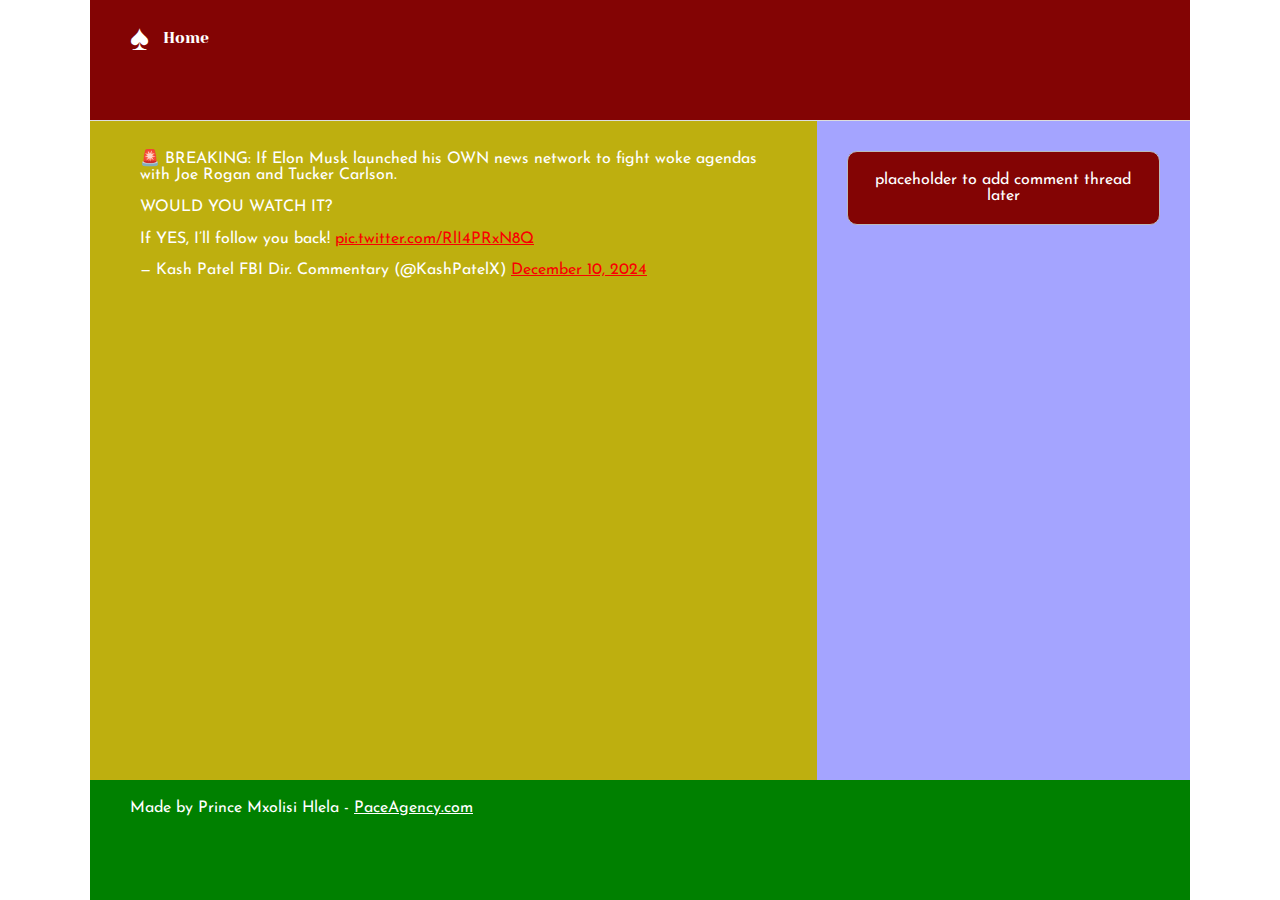
<file: css_basic/tweets.html>
<!DOCTYPE html>
<html lang="en">

<head>
    <meta charset="UTF-8">
    <meta name="viewport" content="width=device-width, initial-scale=1.0">
    <link href="base.css" rel="stylesheet">
    <link href="styles.css" rel="stylesheet">
    <title>tweets page</title>
</head>

<body>

    <header>
        <ul>
            <li class="logo">&#9824;</li>
            <li><a href="index.html">Home</a></li>
        </ul>
    </header>

    <main>
        <article>
            <blockquote class="twitter-tweet">
                <p lang="en" dir="ltr">🚨 BREAKING: If Elon Musk launched his OWN news network to fight woke agendas
                    with Joe
                    Rogan
                    and Tucker Carlson.<br><br>WOULD YOU WATCH IT?<br><br>If YES, I’ll follow you back! <a
                        href="https://t.co/RlI4PRxN8Q">pic.twitter.com/RlI4PRxN8Q</a></p>&mdash; Kash Patel FBI Dir.
                Commentary
                (@KashPatelX) <a
                    href="https://twitter.com/KashPatelX/status/1866628965341044932?ref_src=twsrc%5Etfw">December
                    10,
                    2024</a>
            </blockquote>
            <script async src="https://platform.twitter.com/widgets.js" charset="utf-8"></script>
        </article>

        <aside>
            <p>placeholder to add comment thread later</p>
        </aside>
    </main>

    <footer>
        Made by Prince Mxolisi Hlela - <a href="https://x.com/home" target="_blank">PaceAgency.com</a>
    </footer>

</body>

</html>
</file>
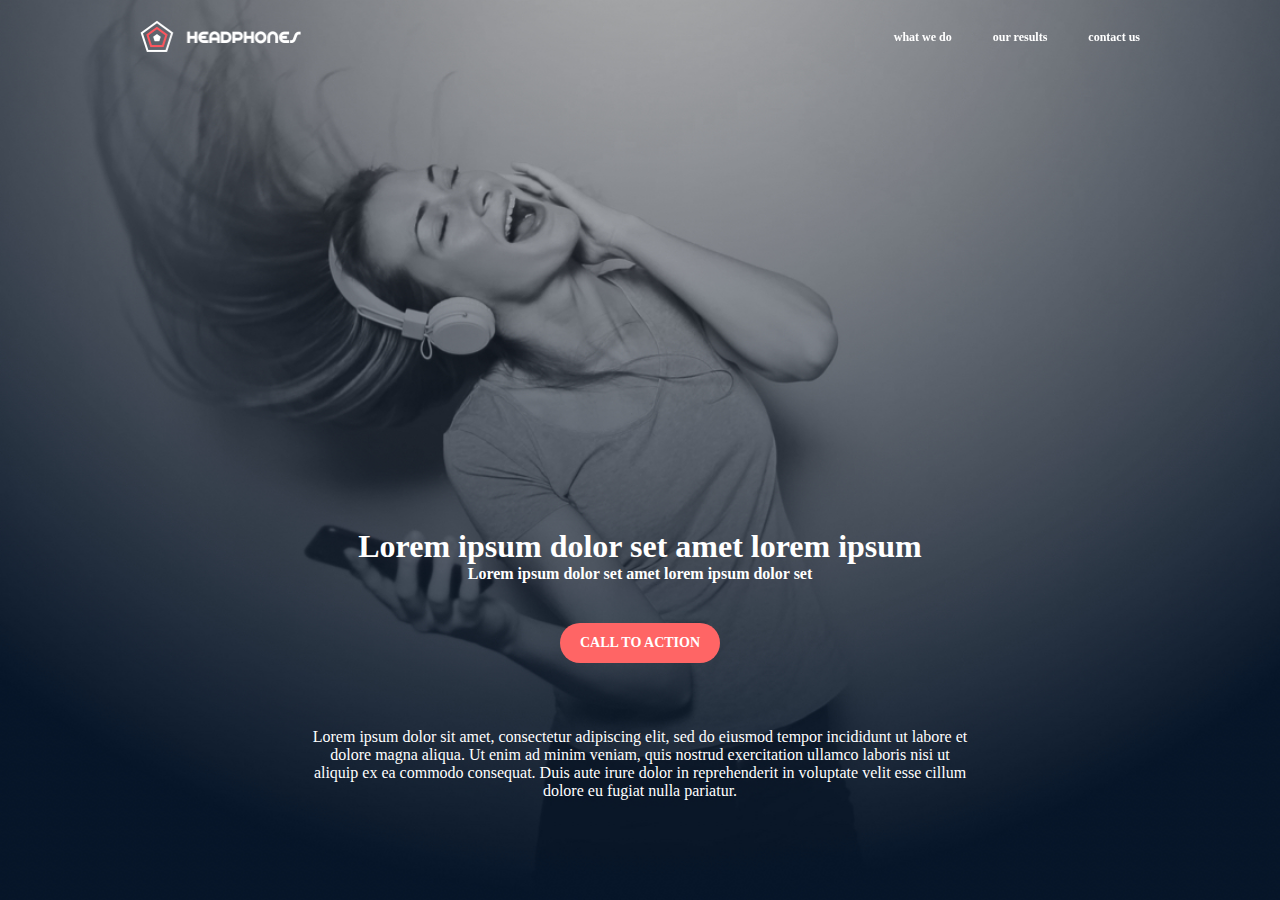
<file: headphones/0-index.html>
<!DOCTYPE html>
<html lang="en">

<head>
    <meta charset="UTF-8">
    <meta name="viewport" content="width=device-width, initial-scale=1.0">
    <link rel="shortcut icon" href="images/favicon.ico" type="image/x-icon">
    <link rel="stylesheet" href="0-styles.css">
    <title>Headphones</title>
</head>

<body>

    <header>
        <div class="wrapper">
            <img src="images/hamburger_menu.svg" alt="hamburger-menu" class="hamburger-menu">
            <img src="images/logo_headphones.png" alt="logo" class="logo">

            <nav>
                <ul>
                    <li><a href="#">what we do</a></li>
                    <li><a href="#">our results</a></li>
                    <li><a href="#">contact us</a></li>
                </ul>
            </nav>
        </div>
    </header>

    <main>
        <section class="hero">
            <div class="hero-content">
                <h1>Lorem ipsum dolor set amet lorem ipsum</h1>
                <p class="subheading">Lorem ipsum dolor set amet lorem ipsum dolor set</p>

                <button>call to action</button>

                <p class="hero-info">Lorem ipsum dolor sit amet, consectetur adipiscing elit, sed do eiusmod tempor
                    incididunt ut labore
                    et dolore magna
                    aliqua. Ut enim ad minim veniam, quis nostrud exercitation ullamco laboris nisi ut aliquip ex ea
                    commodo consequat. Duis
                    aute irure dolor in reprehenderit in voluptate velit esse cillum dolore eu fugiat nulla pariatur.
                </p>
            </div>
        </section>
    </main>
    <footer></footer>

</body>

</html>
</file>
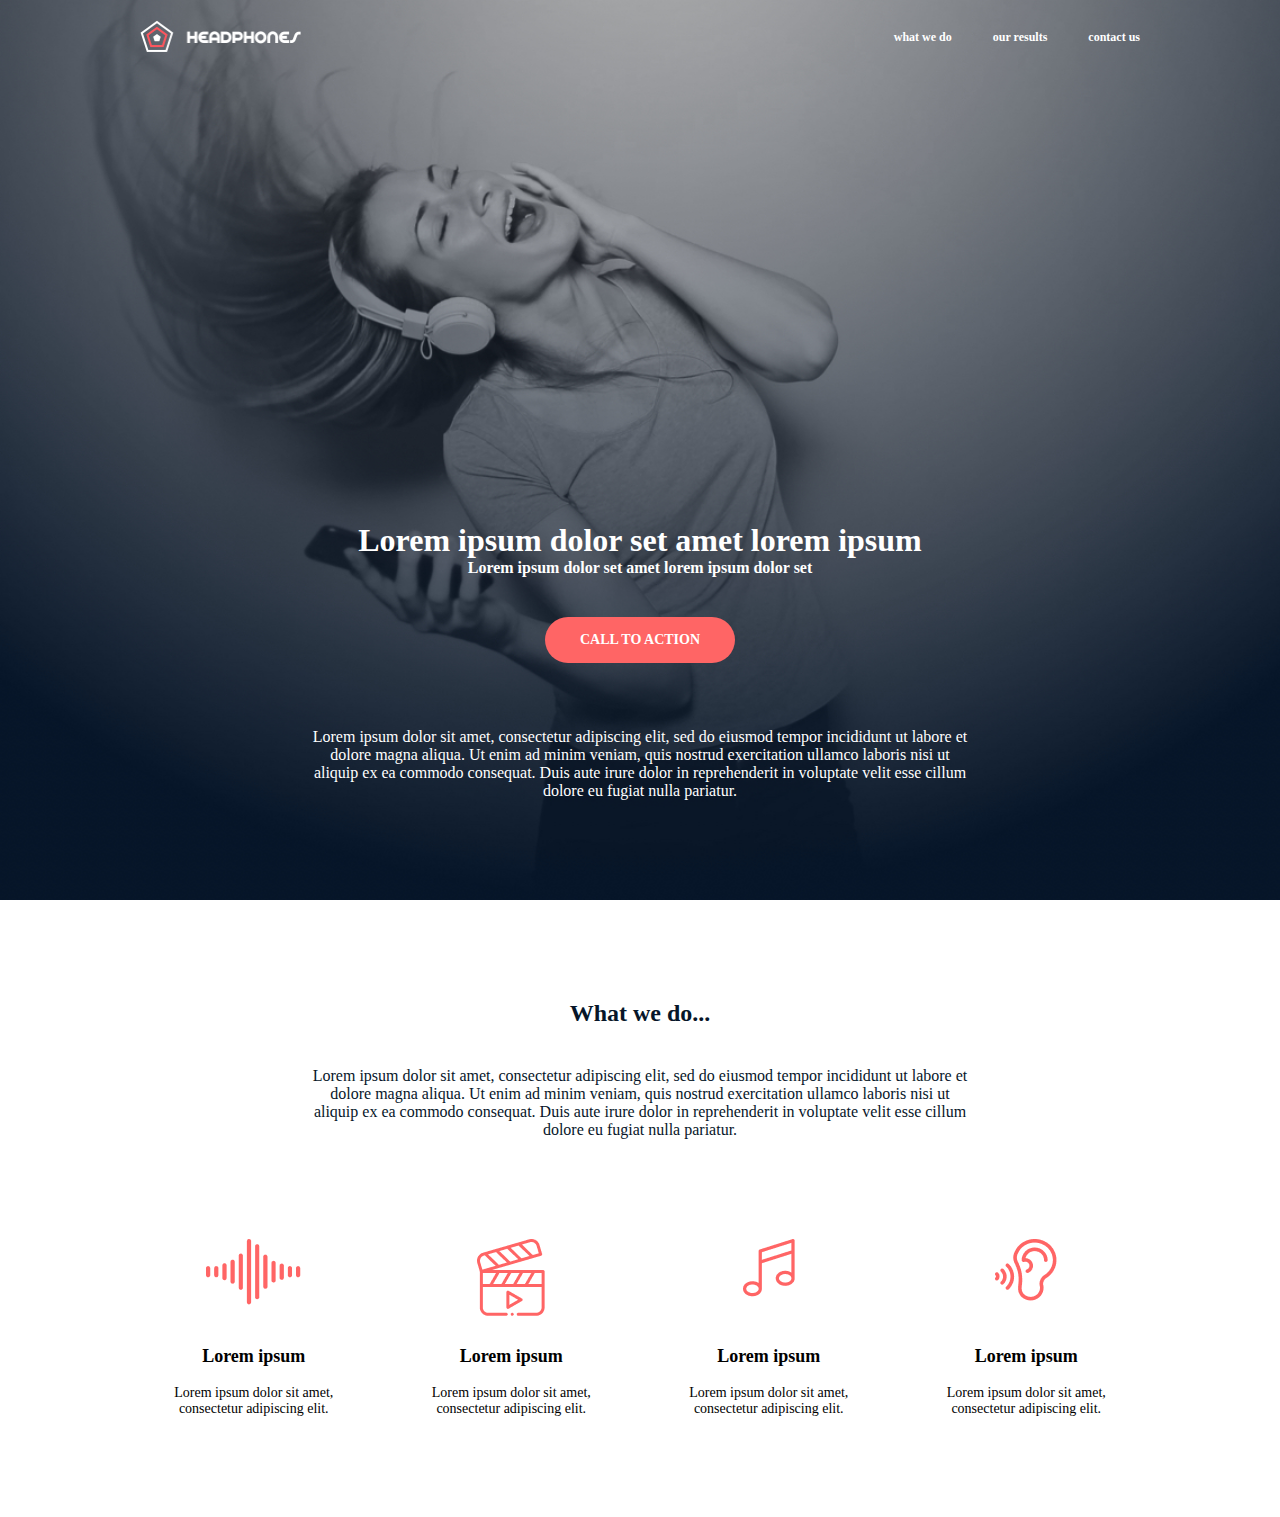
<file: headphones/1-index.html>
<!DOCTYPE html>
<html lang="en">

<head>
    <meta charset="UTF-8">
    <meta name="viewport" content="width=device-width, initial-scale=1.0">
    <link rel="shortcut icon" href="images/favicon.ico" type="image/x-icon">
    <link rel="stylesheet" href="1-styles.css">
    <title>Headphones</title>
</head>

<body>

    <header>
        <div class="wrapper">
            <img src="images/hamburger_menu.svg" alt="hamburger-menu" class="hamburger-menu">
            <img src="images/logo_headphones.png" alt="logo" class="logo">

            <nav>
                <ul>
                    <li><a href="#">what we do</a></li>
                    <li><a href="#">our results</a></li>
                    <li><a href="#">contact us</a></li>
                </ul>
            </nav>
        </div>
    </header>

    <main>
        <section class="hero">
            <div class="text-content-container">
                <h1>Lorem ipsum dolor set amet lorem ipsum</h1>
                <p class="subheading">Lorem ipsum dolor set amet lorem ipsum dolor set</p>

                <button>call to action</button>

                <p class="hero-info">Lorem ipsum dolor sit amet, consectetur adipiscing elit, sed do eiusmod tempor
                    incididunt ut labore
                    et dolore magna
                    aliqua. Ut enim ad minim veniam, quis nostrud exercitation ullamco laboris nisi ut aliquip ex ea
                    commodo consequat. Duis
                    aute irure dolor in reprehenderit in voluptate velit esse cillum dolore eu fugiat nulla pariatur.
                </p>
            </div>
        </section>

        <section class="what-we-do">
            <div class="text-content-container">
                <h2>What we do...</h2>
                <p>Lorem ipsum dolor sit amet, consectetur adipiscing elit, sed do eiusmod tempor incididunt ut
                    labore et dolore magna
                    aliqua. Ut enim ad minim veniam, quis nostrud exercitation ullamco laboris nisi ut aliquip ex ea
                    commodo consequat. Duis
                    aute irure dolor in reprehenderit in voluptate velit esse cillum dolore eu fugiat nulla
                    pariatur.</p>
            </div>
            <div class="wrapper">
                <div class="cards-container">
                    <div class="card">
                        <img src="images/sound-frecuency.png" alt="" class="icon">
                        <div class="card-text">
                            <h3>Lorem ipsum</h3>
                            <p>Lorem ipsum dolor sit amet, consectetur adipiscing elit.</p>
                        </div>
                    </div>
                    <div class="card">
                        <img src="images/video.png" alt="" class="icon">
                        <div class="card-text">
                            <h3>Lorem ipsum</h3>
                            <p>Lorem ipsum dolor sit amet, consectetur adipiscing elit.</p>
                        </div>
                    </div>
                    <div class="card">
                        <img src="images/music.png" alt="" class="icon">
                        <div class="card-text">
                            <h3>Lorem ipsum</h3>
                            <p>Lorem ipsum dolor sit amet, consectetur adipiscing elit.</p>
                        </div>
                    </div>
                    <div class="card">
                        <img src="images/hearing.png" alt="" class="icon">
                        <div class="card-text">
                            <h3>Lorem ipsum</h3>
                            <p>Lorem ipsum dolor sit amet, consectetur adipiscing elit.</p>
                        </div>
                    </div>
                </div>
            </div>
        </section>
    </main>
    <footer></footer>

</body>

</html>
</file>
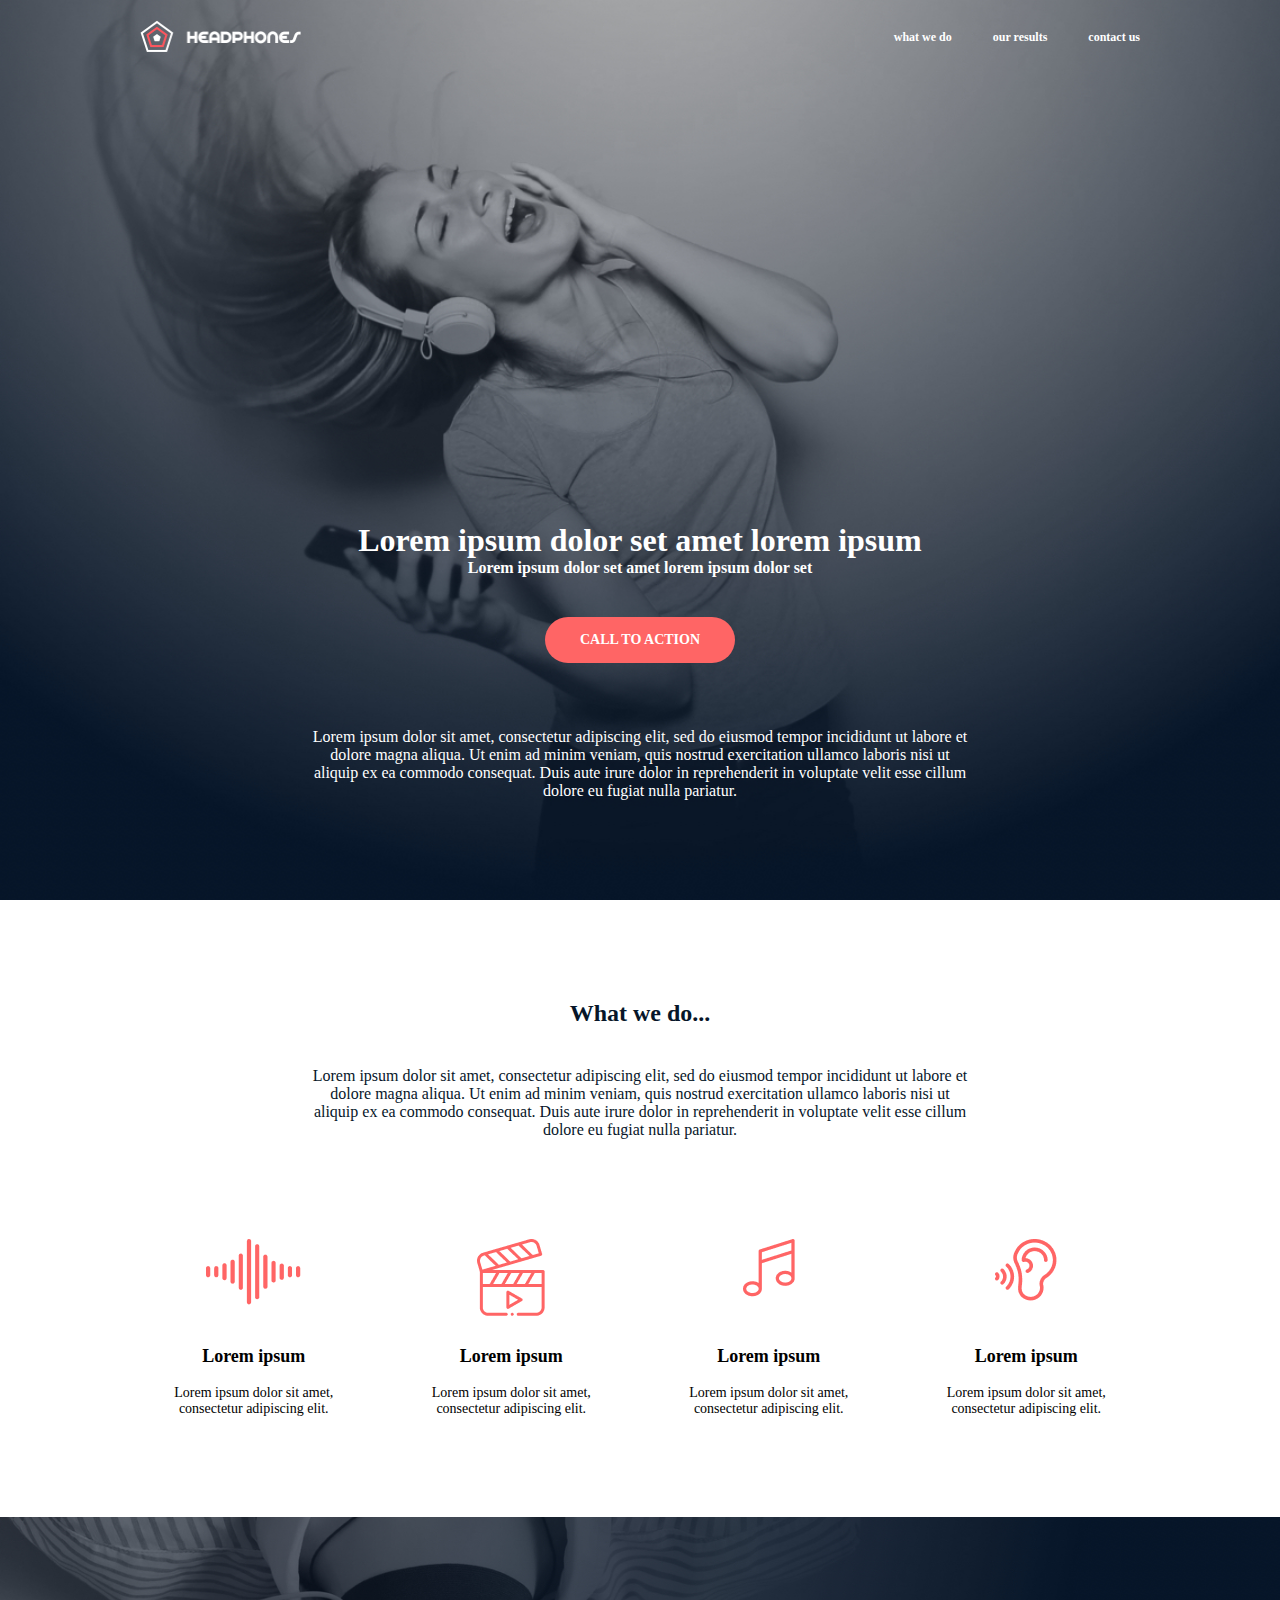
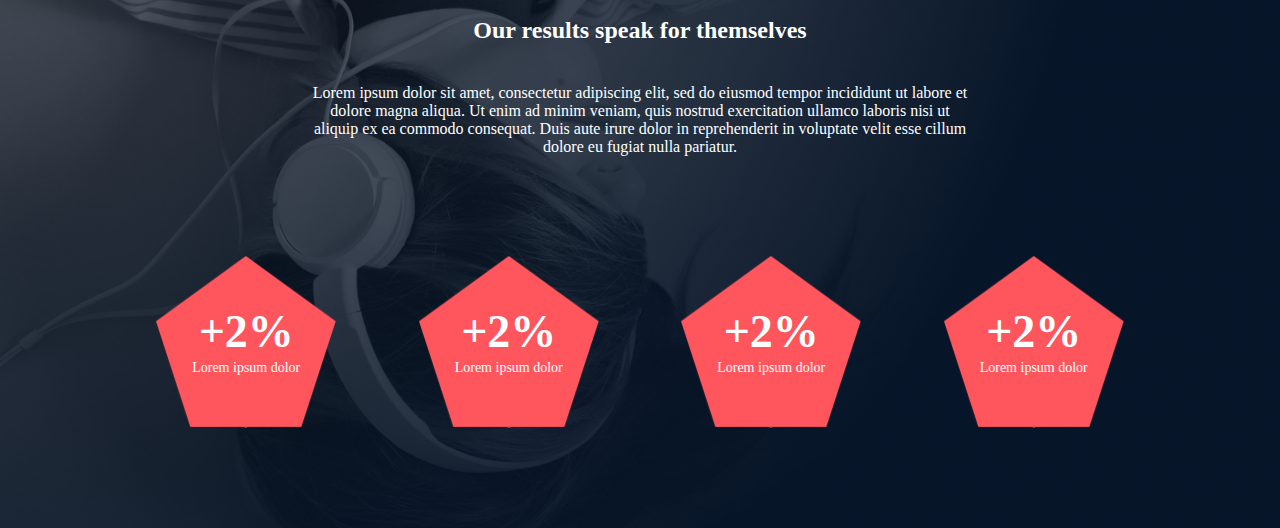
<file: headphones/2-index.html>
<!DOCTYPE html>
<html lang="en">

<head>
    <meta charset="UTF-8">
    <meta name="viewport" content="width=device-width, initial-scale=1.0">
    <link rel="shortcut icon" href="images/favicon.ico" type="image/x-icon">
    <link rel="stylesheet" href="2-styles.css">
    <title>Headphones</title>
</head>

<body>

    <header>
        <div class="wrapper">
            <img src="images/hamburger_menu.svg" alt="hamburger-menu" class="hamburger-menu">
            <img src="images/logo_headphones.png" alt="logo" class="logo">

            <nav>
                <ul>
                    <li><a href="#">what we do</a></li>
                    <li><a href="#">our results</a></li>
                    <li><a href="#">contact us</a></li>
                </ul>
            </nav>
        </div>
    </header>

    <main>
        <section class="hero">
            <div class="text-content-container">
                <h1>Lorem ipsum dolor set amet lorem ipsum</h1>
                <p class="subheading">Lorem ipsum dolor set amet lorem ipsum dolor set</p>

                <button>call to action</button>

                <p class="hero-info">Lorem ipsum dolor sit amet, consectetur adipiscing elit, sed do eiusmod tempor
                    incididunt ut labore
                    et dolore magna
                    aliqua. Ut enim ad minim veniam, quis nostrud exercitation ullamco laboris nisi ut aliquip ex ea
                    commodo consequat. Duis
                    aute irure dolor in reprehenderit in voluptate velit esse cillum dolore eu fugiat nulla pariatur.
                </p>
            </div>
        </section>

        <section class="what-we-do">
            <div class="text-content-container">
                <h2>What we do...</h2>
                <p>Lorem ipsum dolor sit amet, consectetur adipiscing elit, sed do eiusmod tempor incididunt ut
                    labore et dolore magna
                    aliqua. Ut enim ad minim veniam, quis nostrud exercitation ullamco laboris nisi ut aliquip ex ea
                    commodo consequat. Duis
                    aute irure dolor in reprehenderit in voluptate velit esse cillum dolore eu fugiat nulla
                    pariatur.</p>
            </div>
            <div class="wrapper">
                <div class="cards-container">
                    <div class="card">
                        <img src="images/sound-frecuency.png" alt="" class="icon">
                        <div class="card-text">
                            <h3>Lorem ipsum</h3>
                            <p>Lorem ipsum dolor sit amet, consectetur adipiscing elit.</p>
                        </div>
                    </div>
                    <div class="card">
                        <img src="images/video.png" alt="" class="icon">
                        <div class="card-text">
                            <h3>Lorem ipsum</h3>
                            <p>Lorem ipsum dolor sit amet, consectetur adipiscing elit.</p>
                        </div>
                    </div>
                    <div class="card">
                        <img src="images/music.png" alt="" class="icon">
                        <div class="card-text">
                            <h3>Lorem ipsum</h3>
                            <p>Lorem ipsum dolor sit amet, consectetur adipiscing elit.</p>
                        </div>
                    </div>
                    <div class="card">
                        <img src="images/hearing.png" alt="" class="icon">
                        <div class="card-text">
                            <h3>Lorem ipsum</h3>
                            <p>Lorem ipsum dolor sit amet, consectetur adipiscing elit.</p>
                        </div>
                    </div>
                </div>
            </div>
        </section>

        <section class="our-results">
            <div class="text-content-container">
                <h2>Our results speak for themselves</h2>
                <p>Lorem ipsum dolor sit amet, consectetur adipiscing elit, sed do eiusmod tempor incididunt ut
                    labore et dolore magna
                    aliqua. Ut enim ad minim veniam, quis nostrud exercitation ullamco laboris nisi ut aliquip ex ea
                    commodo consequat. Duis
                    aute irure dolor in reprehenderit in voluptate velit esse cillum dolore eu fugiat nulla
                    pariatur.</p>
            </div>
            <div class="wrapper">
                <div class="cards-container">
                    <div class="card">
                        <h3 class="percentage">+2%</h3>
                        <p>Lorem ipsum dolor</p>
                    </div>
                    <div class="card">
                        <h3 class="percentage">+2%</h3>
                        <p>Lorem ipsum dolor</p>
                    </div>
                    <div class="card">
                        <h3 class="percentage">+2%</h3>
                        <p>Lorem ipsum dolor</p>
                    </div>
                    <div class="card">
                        <h3 class="percentage">+2%</h3>
                        <p>Lorem ipsum dolor</p>
                    </div>
                </div>
            </div>
        </section>
    </main>
    <footer></footer>

</body>

</html>
</file>
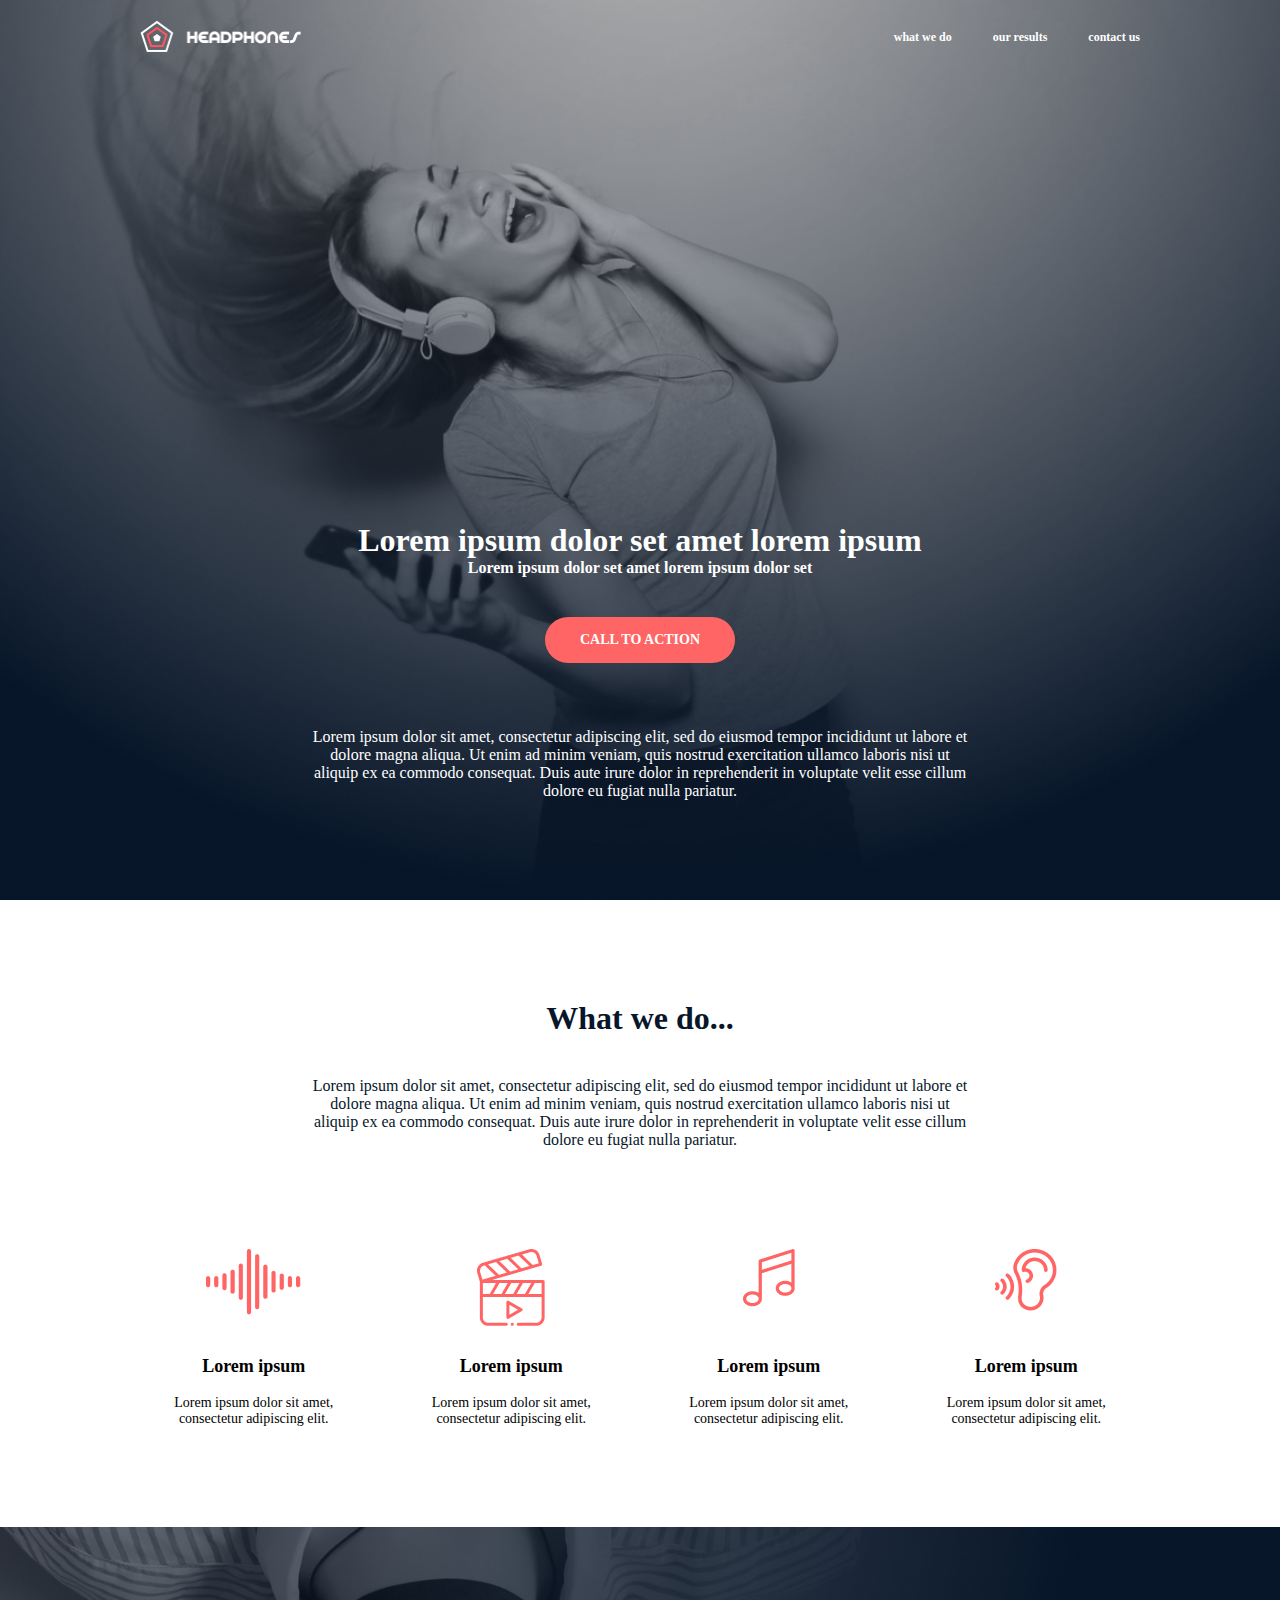
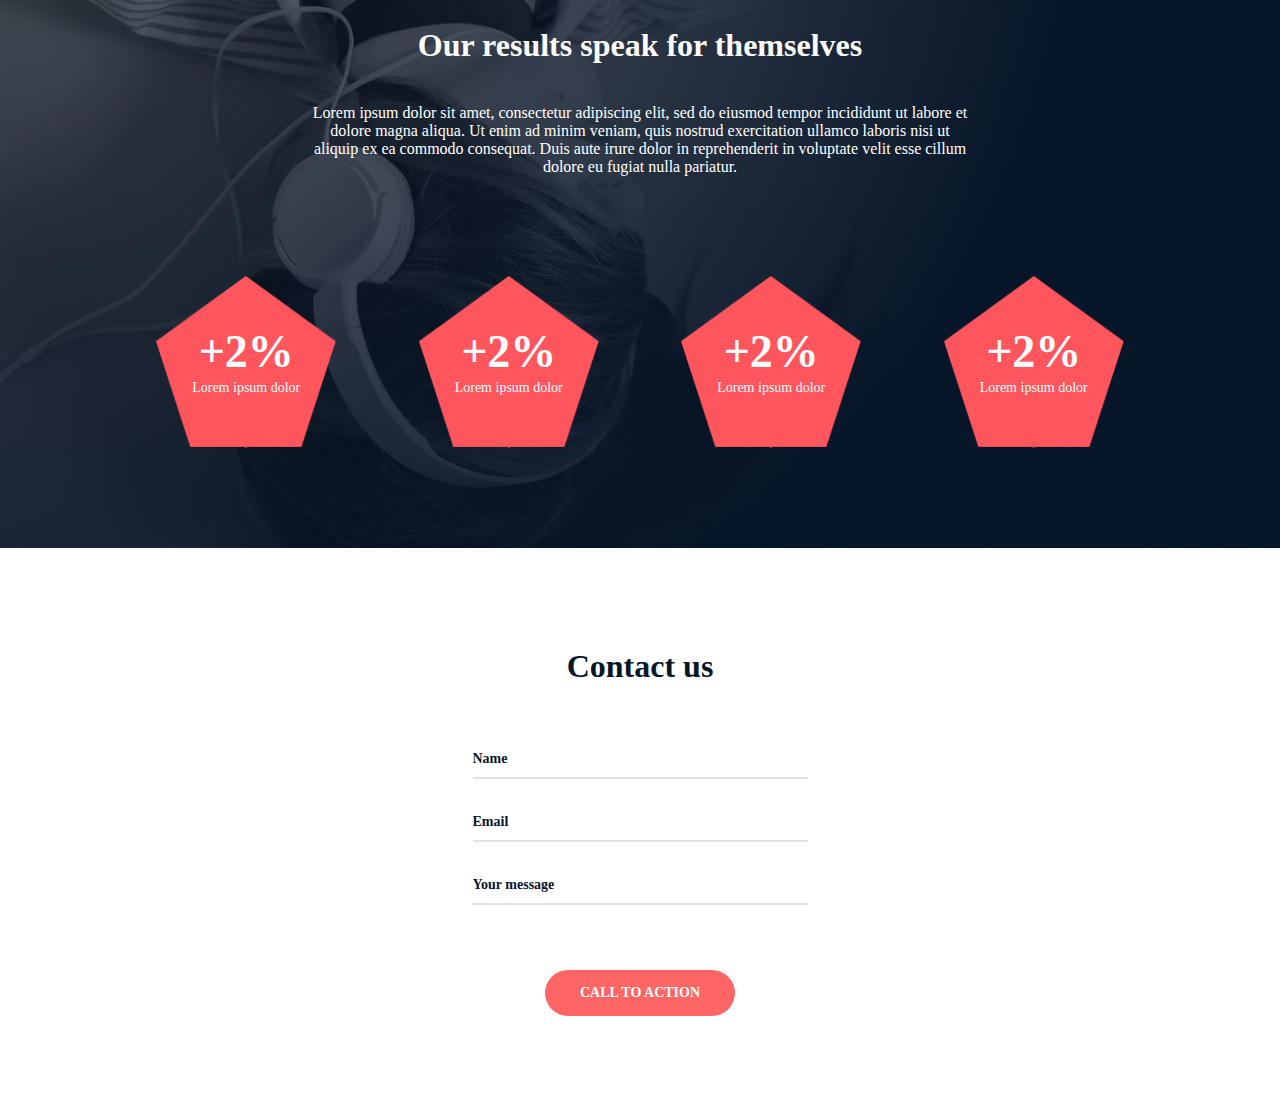
<file: headphones/3-index.html>
<!DOCTYPE html>
<html lang="en">

<head>
    <meta charset="UTF-8">
    <meta name="viewport" content="width=device-width, initial-scale=1.0">
    <link rel="shortcut icon" href="images/favicon.ico" type="image/x-icon">
    <link rel="stylesheet" href="3-styles.css">
    <title>Headphones</title>
</head>

<body>

    <header>
        <div class="wrapper">
            <img src="images/hamburger_menu.svg" alt="hamburger-menu" class="hamburger-menu">
            <img src="images/logo_headphones.png" alt="logo" class="logo">

            <nav>
                <ul>
                    <li><a href="#">what we do</a></li>
                    <li><a href="#">our results</a></li>
                    <li><a href="#">contact us</a></li>
                </ul>
            </nav>
        </div>
    </header>

    <main>
        <section class="hero">
            <div class="text-content-container">
                <h1>Lorem ipsum dolor set amet lorem ipsum</h1>
                <p class="subheading">Lorem ipsum dolor set amet lorem ipsum dolor set</p>

                <button>call to action</button>

                <p class="hero-info">Lorem ipsum dolor sit amet, consectetur adipiscing elit, sed do eiusmod tempor
                    incididunt ut labore
                    et dolore magna
                    aliqua. Ut enim ad minim veniam, quis nostrud exercitation ullamco laboris nisi ut aliquip ex ea
                    commodo consequat. Duis
                    aute irure dolor in reprehenderit in voluptate velit esse cillum dolore eu fugiat nulla pariatur.
                </p>
            </div>
        </section>

        <section class="what-we-do">
            <div class="text-content-container">
                <h2>What we do...</h2>
                <p>Lorem ipsum dolor sit amet, consectetur adipiscing elit, sed do eiusmod tempor incididunt ut
                    labore et dolore magna
                    aliqua. Ut enim ad minim veniam, quis nostrud exercitation ullamco laboris nisi ut aliquip ex ea
                    commodo consequat. Duis
                    aute irure dolor in reprehenderit in voluptate velit esse cillum dolore eu fugiat nulla
                    pariatur.</p>
            </div>
            <div class="wrapper">
                <div class="cards-container">
                    <div class="card">
                        <img src="images/sound-frecuency.png" alt="" class="icon">
                        <div class="card-text">
                            <h3>Lorem ipsum</h3>
                            <p>Lorem ipsum dolor sit amet, consectetur adipiscing elit.</p>
                        </div>
                    </div>
                    <div class="card">
                        <img src="images/video.png" alt="" class="icon">
                        <div class="card-text">
                            <h3>Lorem ipsum</h3>
                            <p>Lorem ipsum dolor sit amet, consectetur adipiscing elit.</p>
                        </div>
                    </div>
                    <div class="card">
                        <img src="images/music.png" alt="" class="icon">
                        <div class="card-text">
                            <h3>Lorem ipsum</h3>
                            <p>Lorem ipsum dolor sit amet, consectetur adipiscing elit.</p>
                        </div>
                    </div>
                    <div class="card">
                        <img src="images/hearing.png" alt="" class="icon">
                        <div class="card-text">
                            <h3>Lorem ipsum</h3>
                            <p>Lorem ipsum dolor sit amet, consectetur adipiscing elit.</p>
                        </div>
                    </div>
                </div>
            </div>
        </section>

        <section class="our-results">
            <div class="text-content-container">
                <h2>Our results speak for themselves</h2>
                <p>Lorem ipsum dolor sit amet, consectetur adipiscing elit, sed do eiusmod tempor incididunt ut
                    labore et dolore magna
                    aliqua. Ut enim ad minim veniam, quis nostrud exercitation ullamco laboris nisi ut aliquip ex ea
                    commodo consequat. Duis
                    aute irure dolor in reprehenderit in voluptate velit esse cillum dolore eu fugiat nulla
                    pariatur.</p>
            </div>
            <div class="wrapper">
                <div class="cards-container">
                    <div class="card">
                        <h3 class="percentage">+2%</h3>
                        <p>Lorem ipsum dolor</p>
                    </div>
                    <div class="card">
                        <h3 class="percentage">+2%</h3>
                        <p>Lorem ipsum dolor</p>
                    </div>
                    <div class="card">
                        <h3 class="percentage">+2%</h3>
                        <p>Lorem ipsum dolor</p>
                    </div>
                    <div class="card">
                        <h3 class="percentage">+2%</h3>
                        <p>Lorem ipsum dolor</p>
                    </div>
                </div>
            </div>
        </section>

        <section class="contact">
            <h2>Contact us</h2>
            <form>
                <input type="text" placeholder="Name">
                <input type="email" placeholder="Email">
                <input type="text" placeholder="Your message">

                <button>call to action</button>
            </form>
        </section>
    </main>

    <footer></footer>

</body>

</html>
</file>
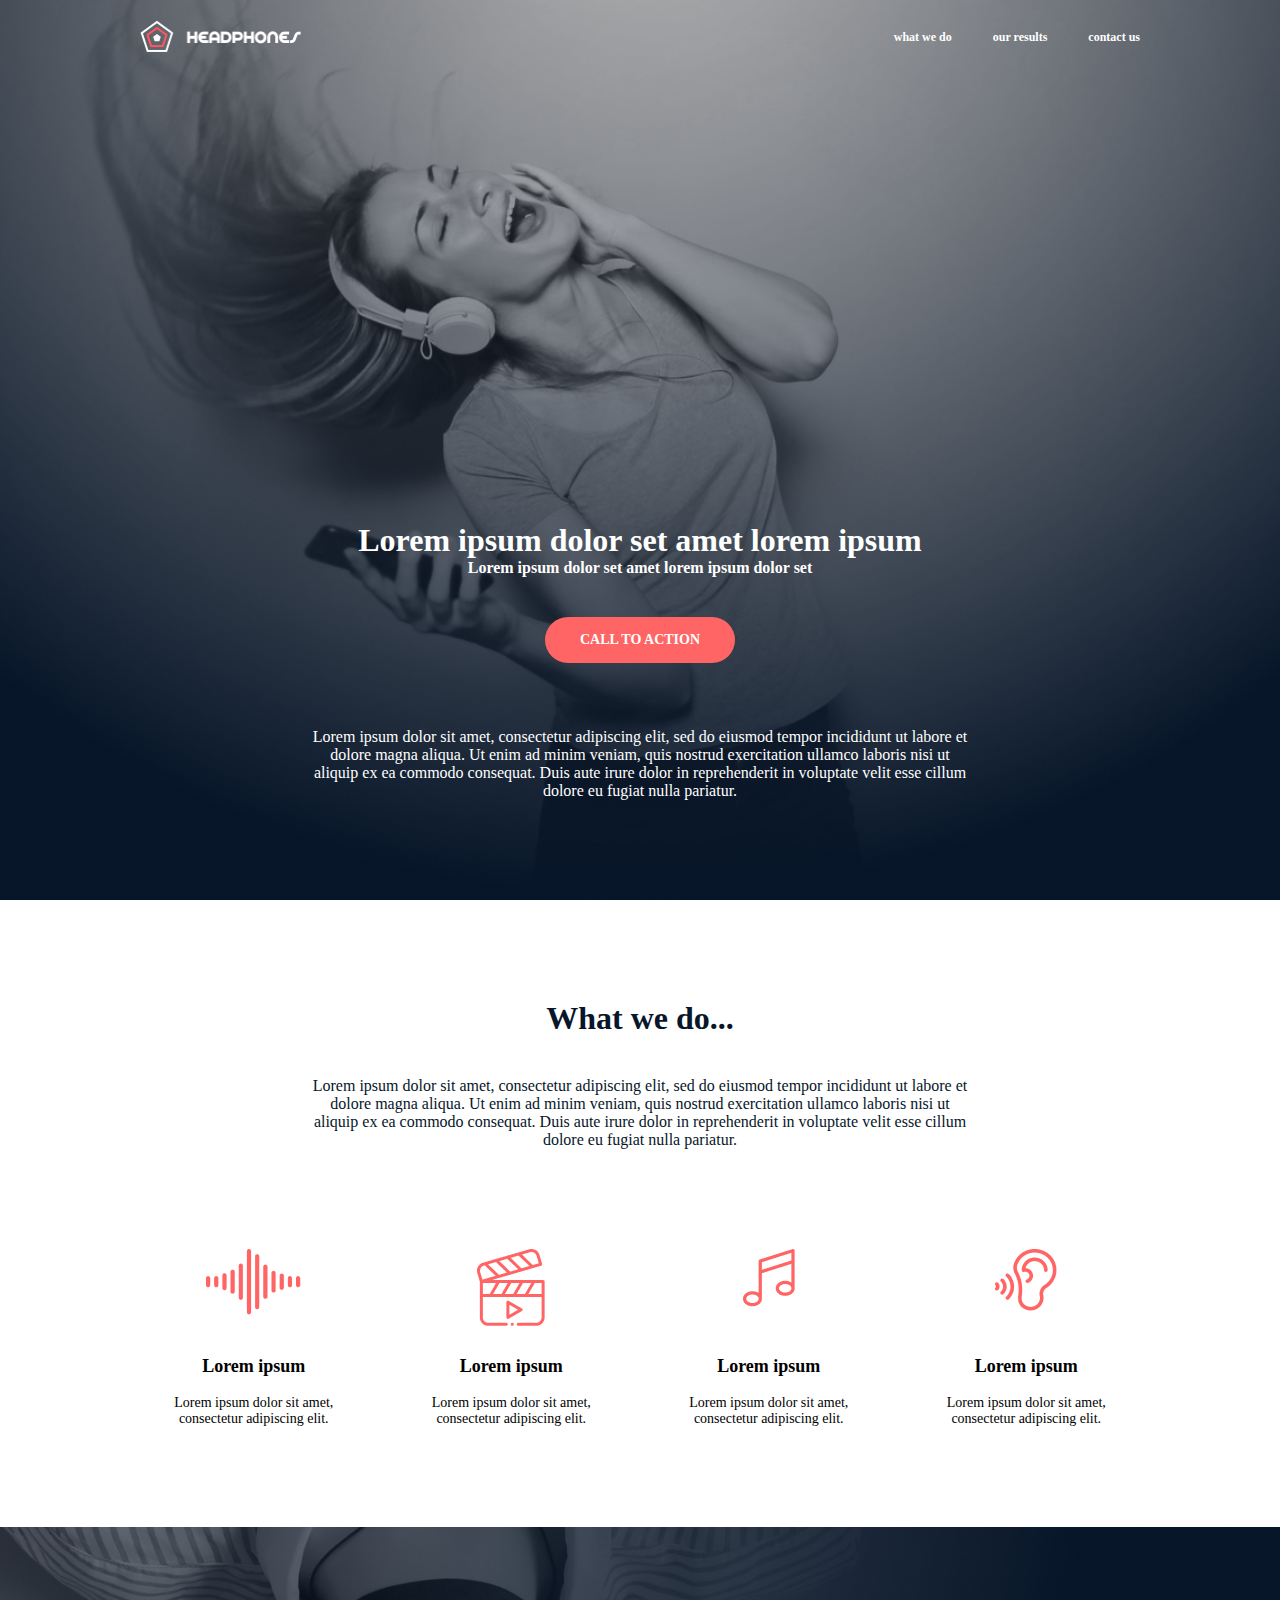
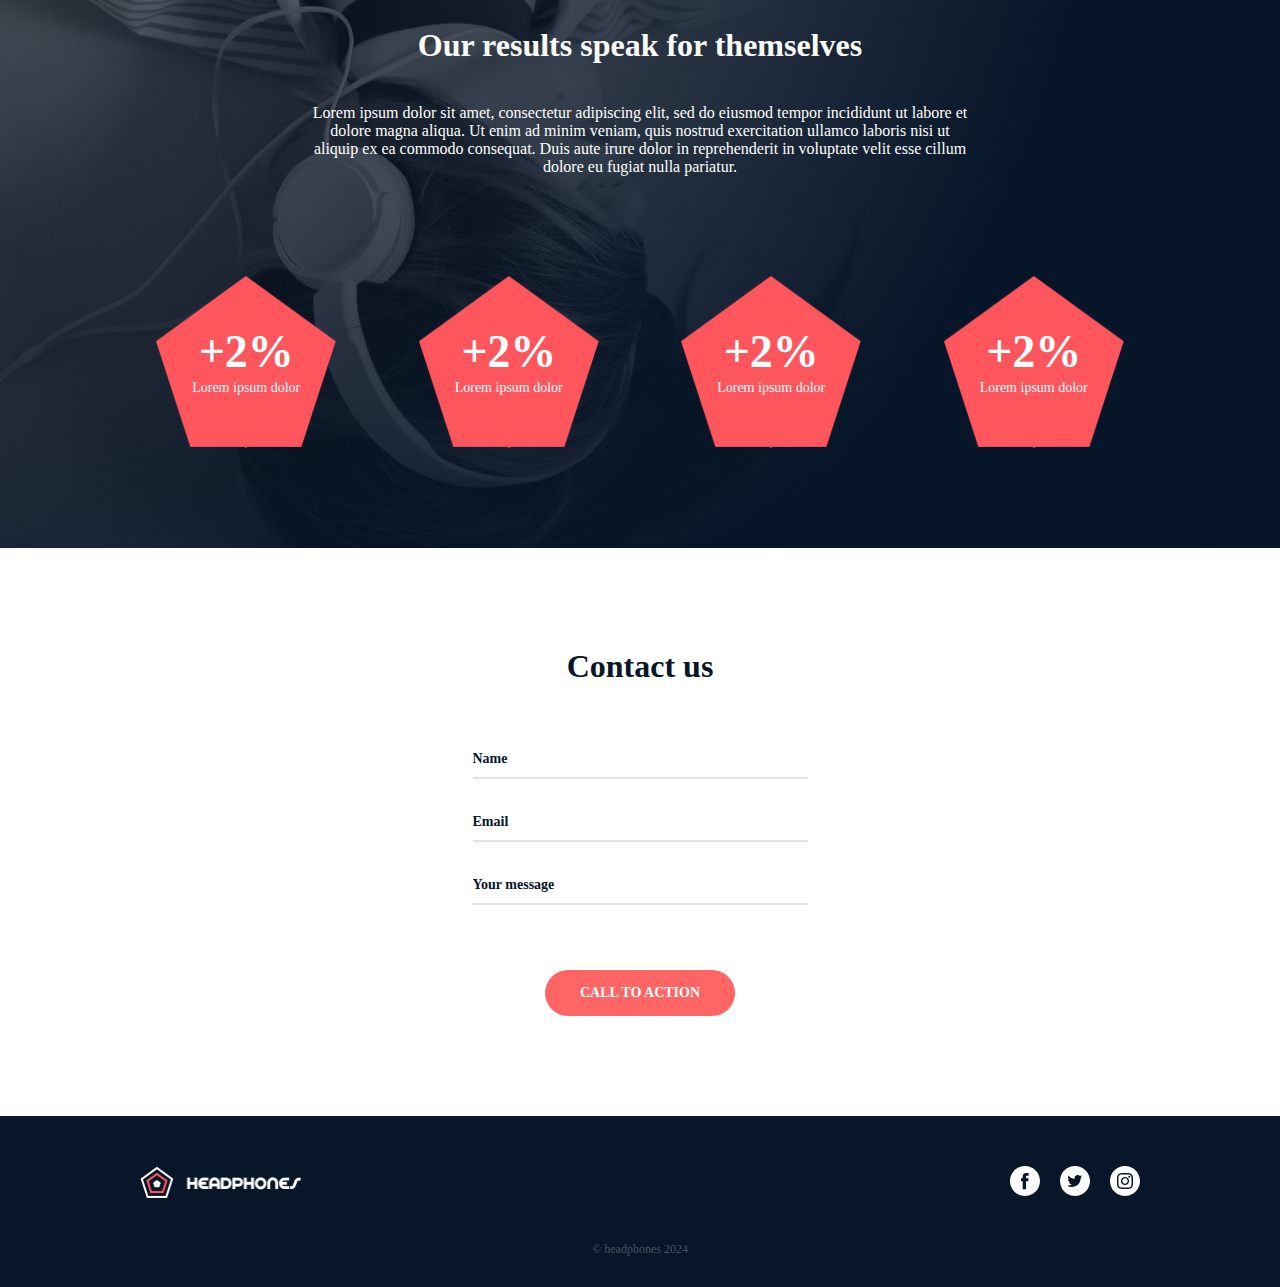
<file: headphones/4-index.html>
<!DOCTYPE html>
<html lang="en">

<head>
    <meta charset="UTF-8">
    <meta name="viewport" content="width=device-width, initial-scale=1.0">
    <link rel="shortcut icon" href="images/favicon.ico" type="image/x-icon">
    <link rel="stylesheet" href="4-styles.css">
    <title>Headphones</title>
</head>

<body>

    <header>
        <div class="wrapper">
            <img src="images/hamburger_menu.svg" alt="hamburger-menu" class="hamburger-menu">
            <img src="images/logo_headphones.png" alt="logo" class="logo">

            <nav>
                <ul>
                    <li><a href="#">what we do</a></li>
                    <li><a href="#">our results</a></li>
                    <li><a href="#">contact us</a></li>
                </ul>
            </nav>
        </div>
    </header>

    <main>
        <section class="hero">
            <div class="text-content-container">
                <h1>Lorem ipsum dolor set amet lorem ipsum</h1>
                <p class="subheading">Lorem ipsum dolor set amet lorem ipsum dolor set</p>

                <button>call to action</button>

                <p class="hero-info">Lorem ipsum dolor sit amet, consectetur adipiscing elit, sed do eiusmod tempor
                    incididunt ut labore
                    et dolore magna
                    aliqua. Ut enim ad minim veniam, quis nostrud exercitation ullamco laboris nisi ut aliquip ex ea
                    commodo consequat. Duis
                    aute irure dolor in reprehenderit in voluptate velit esse cillum dolore eu fugiat nulla pariatur.
                </p>
            </div>
        </section>

        <section class="what-we-do">
            <div class="text-content-container">
                <h2>What we do...</h2>
                <p>Lorem ipsum dolor sit amet, consectetur adipiscing elit, sed do eiusmod tempor incididunt ut
                    labore et dolore magna
                    aliqua. Ut enim ad minim veniam, quis nostrud exercitation ullamco laboris nisi ut aliquip ex ea
                    commodo consequat. Duis
                    aute irure dolor in reprehenderit in voluptate velit esse cillum dolore eu fugiat nulla
                    pariatur.</p>
            </div>
            <div class="wrapper">
                <div class="cards-container">
                    <div class="card">
                        <img src="images/sound-frecuency.png" alt="" class="icon">
                        <div class="card-text">
                            <h3>Lorem ipsum</h3>
                            <p>Lorem ipsum dolor sit amet, consectetur adipiscing elit.</p>
                        </div>
                    </div>
                    <div class="card">
                        <img src="images/video.png" alt="" class="icon">
                        <div class="card-text">
                            <h3>Lorem ipsum</h3>
                            <p>Lorem ipsum dolor sit amet, consectetur adipiscing elit.</p>
                        </div>
                    </div>
                    <div class="card">
                        <img src="images/music.png" alt="" class="icon">
                        <div class="card-text">
                            <h3>Lorem ipsum</h3>
                            <p>Lorem ipsum dolor sit amet, consectetur adipiscing elit.</p>
                        </div>
                    </div>
                    <div class="card">
                        <img src="images/hearing.png" alt="" class="icon">
                        <div class="card-text">
                            <h3>Lorem ipsum</h3>
                            <p>Lorem ipsum dolor sit amet, consectetur adipiscing elit.</p>
                        </div>
                    </div>
                </div>
            </div>
        </section>

        <section class="our-results">
            <div class="text-content-container">
                <h2>Our results speak for themselves</h2>
                <p>Lorem ipsum dolor sit amet, consectetur adipiscing elit, sed do eiusmod tempor incididunt ut
                    labore et dolore magna
                    aliqua. Ut enim ad minim veniam, quis nostrud exercitation ullamco laboris nisi ut aliquip ex ea
                    commodo consequat. Duis
                    aute irure dolor in reprehenderit in voluptate velit esse cillum dolore eu fugiat nulla
                    pariatur.</p>
            </div>
            <div class="wrapper">
                <div class="cards-container">
                    <div class="card">
                        <h3 class="percentage">+2%</h3>
                        <p>Lorem ipsum dolor</p>
                    </div>
                    <div class="card">
                        <h3 class="percentage">+2%</h3>
                        <p>Lorem ipsum dolor</p>
                    </div>
                    <div class="card">
                        <h3 class="percentage">+2%</h3>
                        <p>Lorem ipsum dolor</p>
                    </div>
                    <div class="card">
                        <h3 class="percentage">+2%</h3>
                        <p>Lorem ipsum dolor</p>
                    </div>
                </div>
            </div>
        </section>

        <section class="contact">
            <h2>Contact us</h2>
            <form>
                <input type="text" placeholder="Name">
                <input type="email" placeholder="Email">
                <input type="text" placeholder="Your message">

                <button>call to action</button>
            </form>
        </section>
    </main>

    <footer>
        <div class="wrapper">
            <div class="logo-and-socials">
                <a href="#"><img src="images/logo_headphones.png" alt="logo image" class="footer-logo"></a>

                <div class="socials">
                    <a href="#"><img src="images/Facebook_White-1.svg" alt="facebook logo"></a>
                    <a href="#"><img src="images/Twitter_White-1.svg" alt="facebook logo"></a>
                    <a href="#"><img src="images/Instagram_White-1.svg" alt="facebook logo"></a>
                </div>
            </div>
            <p class="copyright">&copy; headphones 2024</p>
        </div>
    </footer>

</body>

</html>
</file>
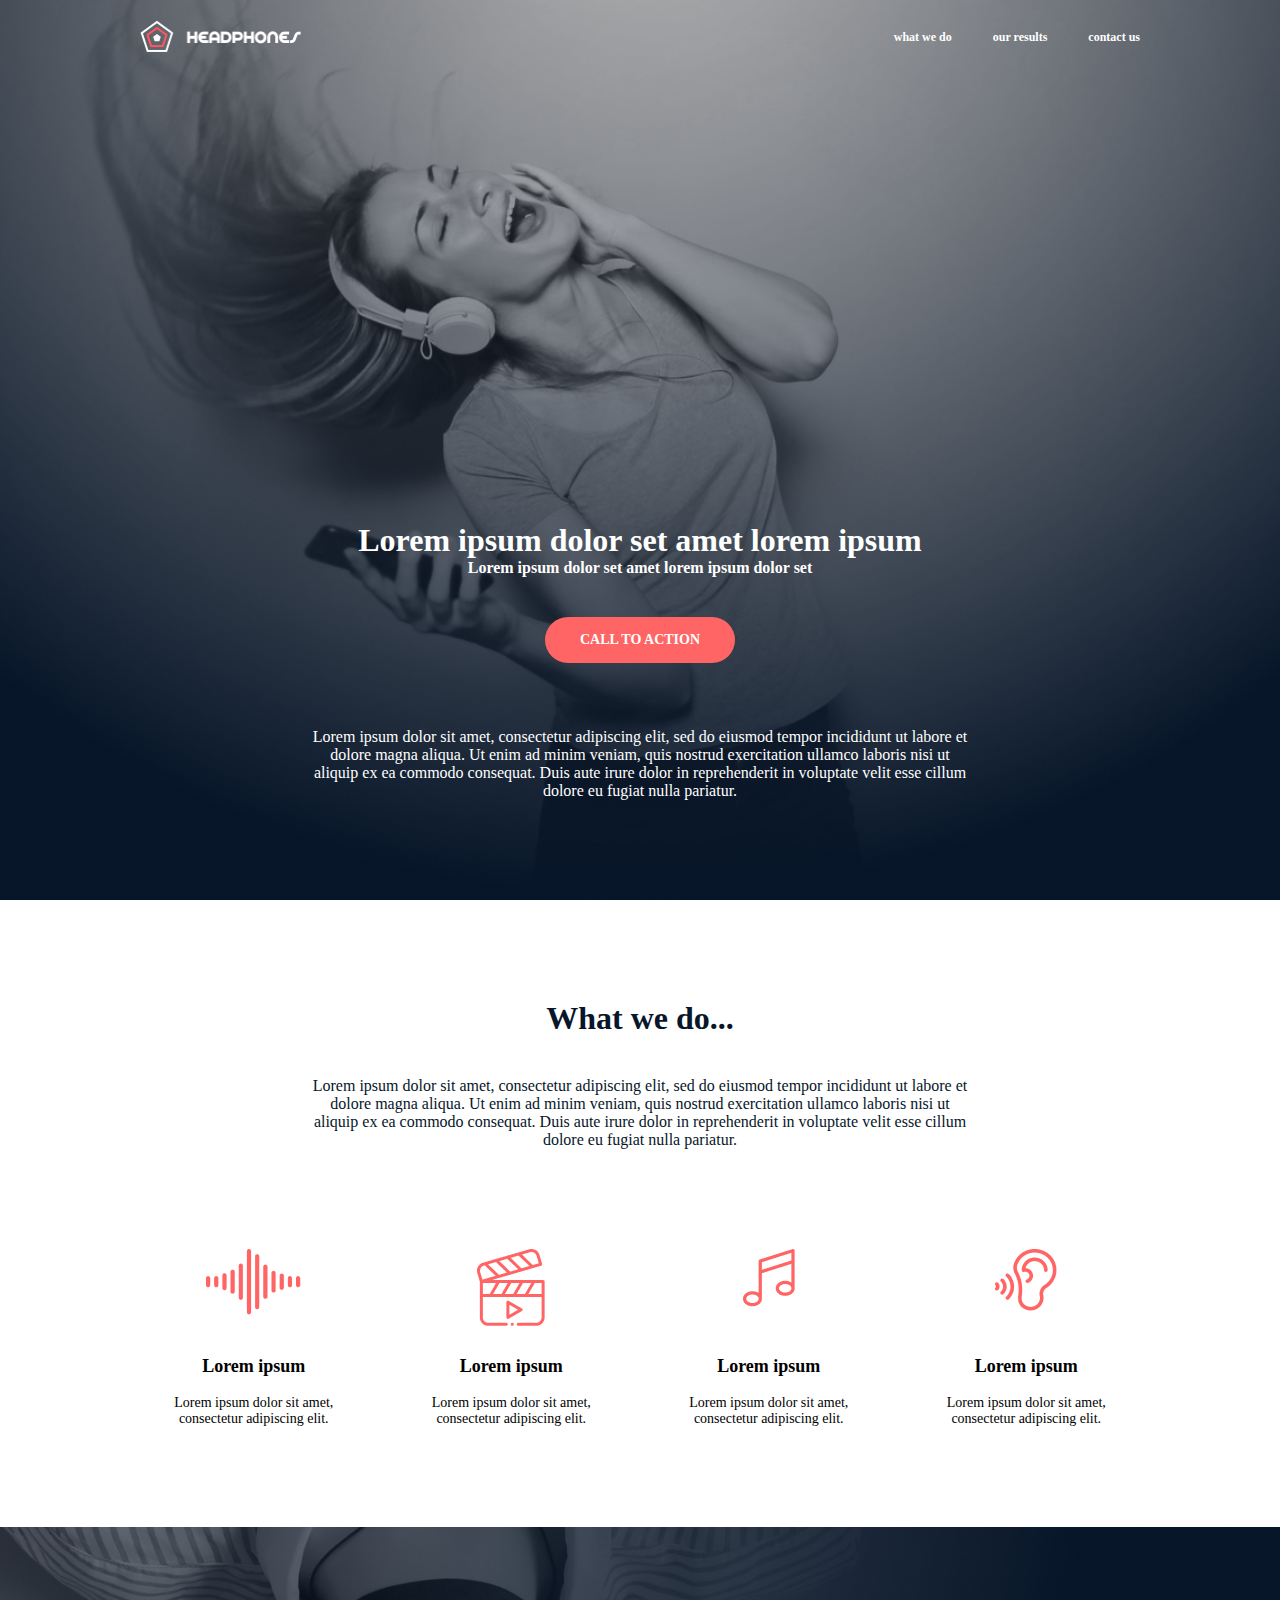
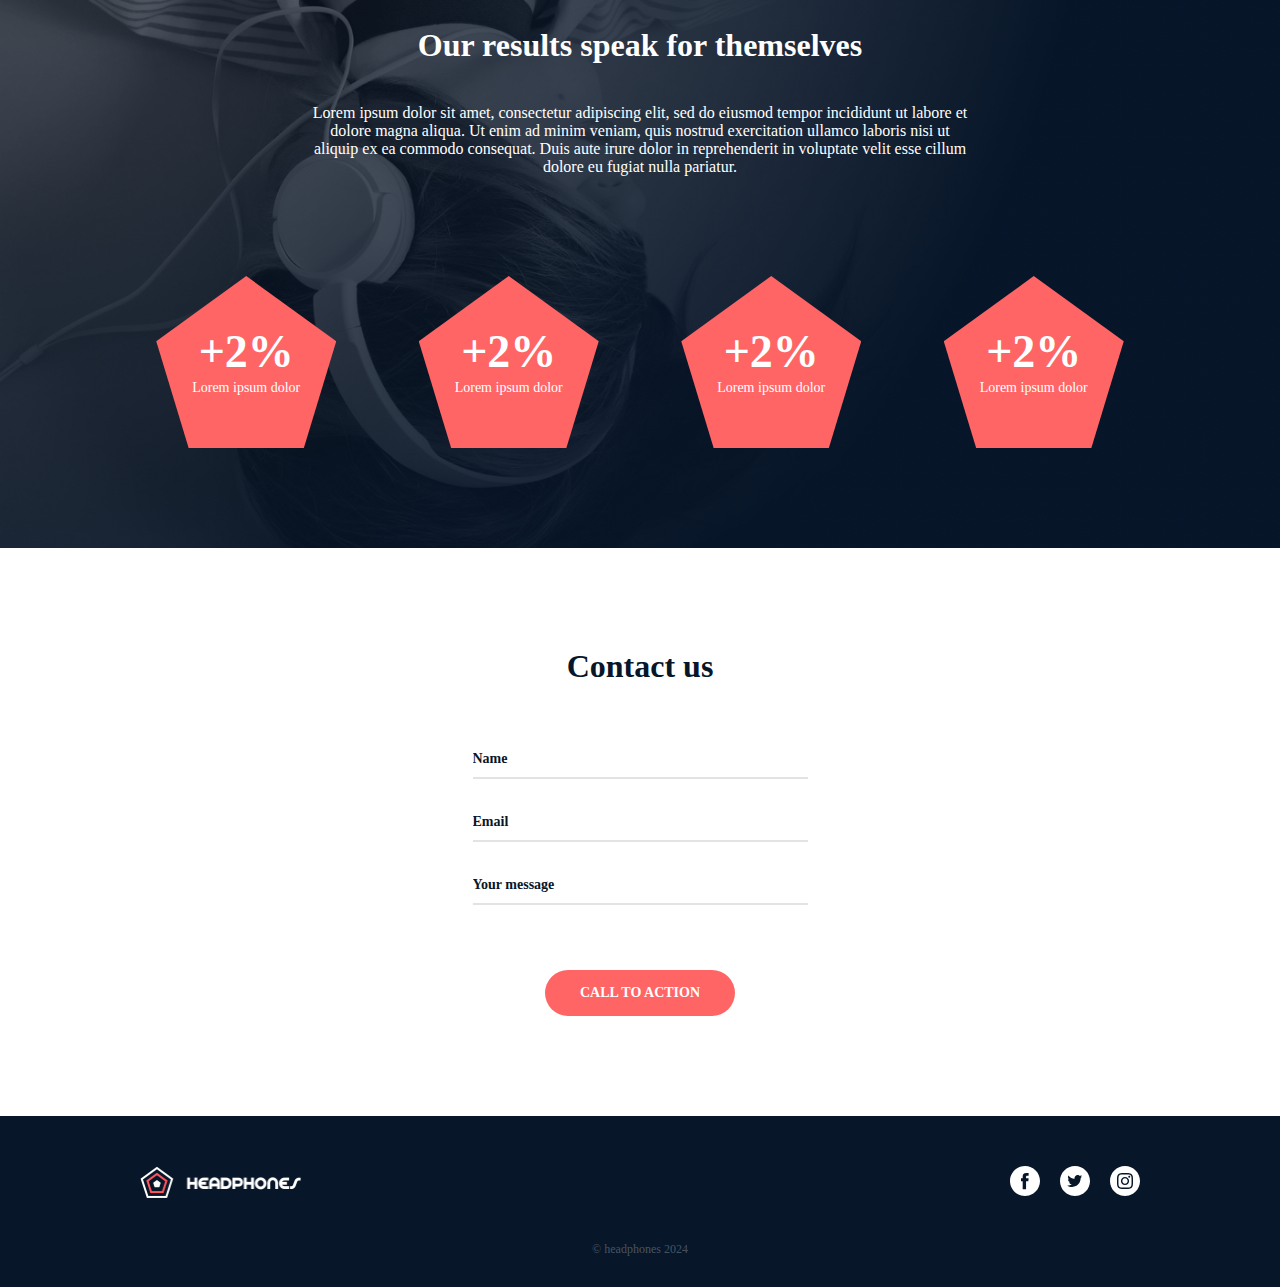
<file: headphones/6-index.html>
<!DOCTYPE html>
<html lang="en">

<head>
    <meta charset="UTF-8">
    <meta name="viewport" content="width=device-width, initial-scale=1.0">
    <link rel="shortcut icon" href="images/favicon.ico" type="image/x-icon">
    <link rel="stylesheet" href="6-styles.css">
    <title>Headphones</title>
</head>

<body>

    <header>
        <div class="wrapper">
            <img src="images/hamburger_menu.svg" alt="hamburger-menu" class="hamburger-menu">
            <img src="images/logo_headphones.png" alt="logo" class="logo">

            <nav>
                <ul>
                    <li><a href="#">what we do</a></li>
                    <li><a href="#">our results</a></li>
                    <li><a href="#">contact us</a></li>
                </ul>
            </nav>
        </div>
    </header>

    <main>
        <section class="hero">
            <div class="text-content-container">
                <h1>Lorem ipsum dolor set amet lorem ipsum</h1>
                <p class="subheading">Lorem ipsum dolor set amet lorem ipsum dolor set</p>

                <button>call to action</button>

                <p class="hero-info">Lorem ipsum dolor sit amet, consectetur adipiscing elit, sed do eiusmod tempor
                    incididunt ut labore
                    et dolore magna
                    aliqua. Ut enim ad minim veniam, quis nostrud exercitation ullamco laboris nisi ut aliquip ex ea
                    commodo consequat. Duis
                    aute irure dolor in reprehenderit in voluptate velit esse cillum dolore eu fugiat nulla pariatur.
                </p>
            </div>
        </section>

        <section class="what-we-do">
            <div class="text-content-container">
                <h2>What we do...</h2>
                <p>Lorem ipsum dolor sit amet, consectetur adipiscing elit, sed do eiusmod tempor incididunt ut
                    labore et dolore magna
                    aliqua. Ut enim ad minim veniam, quis nostrud exercitation ullamco laboris nisi ut aliquip ex ea
                    commodo consequat. Duis
                    aute irure dolor in reprehenderit in voluptate velit esse cillum dolore eu fugiat nulla
                    pariatur.</p>
            </div>
            <div class="wrapper">
                <div class="cards-container">
                    <div class="card">
                        <img src="images/sound-frecuency.png" alt="" class="icon">
                        <div class="card-text">
                            <h3>Lorem ipsum</h3>
                            <p>Lorem ipsum dolor sit amet, consectetur adipiscing elit.</p>
                        </div>
                    </div>
                    <div class="card">
                        <img src="images/video.png" alt="" class="icon">
                        <div class="card-text">
                            <h3>Lorem ipsum</h3>
                            <p>Lorem ipsum dolor sit amet, consectetur adipiscing elit.</p>
                        </div>
                    </div>
                    <div class="card">
                        <img src="images/music.png" alt="" class="icon">
                        <div class="card-text">
                            <h3>Lorem ipsum</h3>
                            <p>Lorem ipsum dolor sit amet, consectetur adipiscing elit.</p>
                        </div>
                    </div>
                    <div class="card">
                        <img src="images/hearing.png" alt="" class="icon">
                        <div class="card-text">
                            <h3>Lorem ipsum</h3>
                            <p>Lorem ipsum dolor sit amet, consectetur adipiscing elit.</p>
                        </div>
                    </div>
                </div>
            </div>
        </section>

        <section class="our-results">
            <div class="text-content-container">
                <h2>Our results speak for themselves</h2>
                <p>Lorem ipsum dolor sit amet, consectetur adipiscing elit, sed do eiusmod tempor incididunt ut
                    labore et dolore magna
                    aliqua. Ut enim ad minim veniam, quis nostrud exercitation ullamco laboris nisi ut aliquip ex ea
                    commodo consequat. Duis
                    aute irure dolor in reprehenderit in voluptate velit esse cillum dolore eu fugiat nulla
                    pariatur.</p>
            </div>
            <div class="wrapper">
                <div class="cards-container">
                    <div class="card pentagon">
                        <h3 class="percentage">+2%</h3>
                        <p>Lorem ipsum dolor</p>
                    </div>
                    <div class="card pentagon">
                        <h3 class="percentage">+2%</h3>
                        <p>Lorem ipsum dolor</p>
                    </div>
                    <div class="card pentagon">
                        <h3 class="percentage">+2%</h3>
                        <p>Lorem ipsum dolor</p>
                    </div>
                    <div class="card pentagon">
                        <h3 class="percentage">+2%</h3>
                        <p>Lorem ipsum dolor</p>
                    </div>
                </div>
            </div>
        </section>

        <section class="contact">
            <h2>Contact us</h2>
            <form>
                <input type="text" placeholder="Name">
                <input type="email" placeholder="Email">
                <input type="text" placeholder="Your message">

                <button>call to action</button>
            </form>
        </section>
    </main>

    <footer>
        <div class="wrapper">
            <div class="logo-and-socials">
                <a href="#"><img src="images/logo_headphones.png" alt="logo image" class="footer-logo"></a>

                <div class="socials">
                    <a href="#"><img src="images/Facebook_White-1.svg" alt="facebook logo"></a>
                    <a href="#"><img src="images/Twitter_White-1.svg" alt="facebook logo"></a>
                    <a href="#"><img src="images/Instagram_White-1.svg" alt="facebook logo"></a>
                </div>
            </div>
            <p class="copyright">&copy; headphones 2024</p>
        </div>
    </footer>

</body>

</html>
</file>
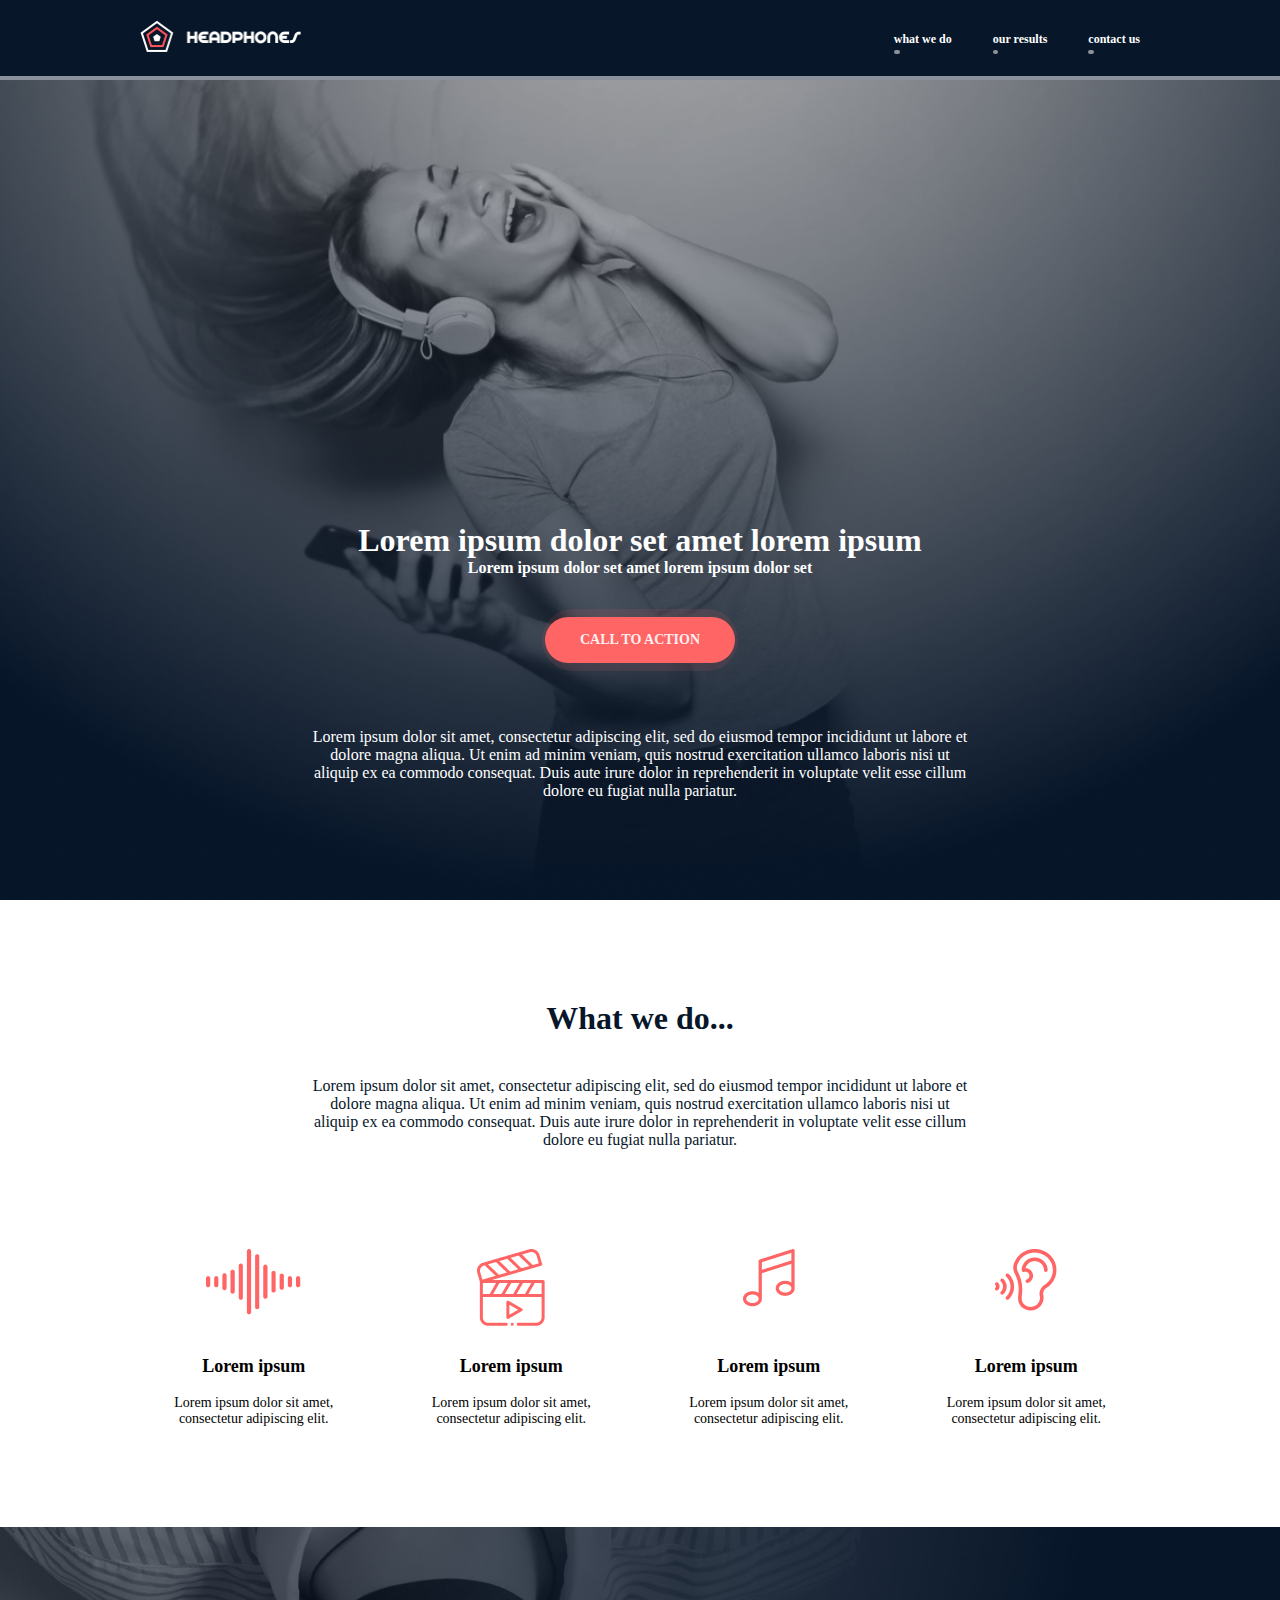
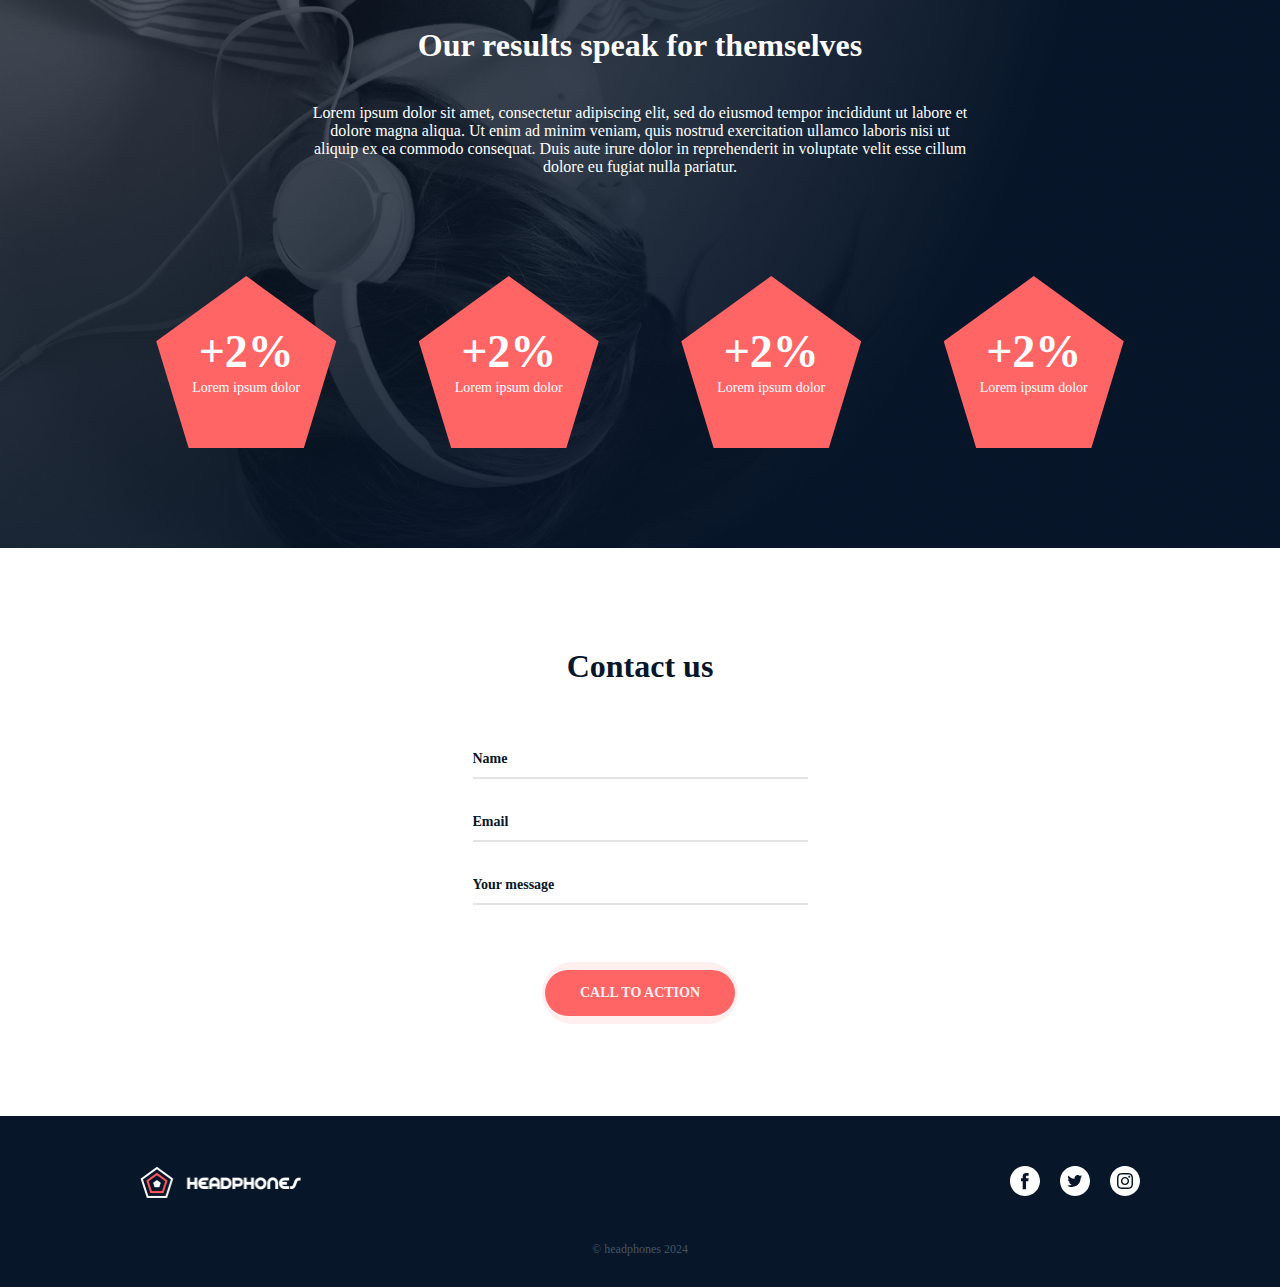
<file: headphones/7-index.html>
<!DOCTYPE html>
<html lang="en">

<head>
    <meta charset="UTF-8">
    <meta name="viewport" content="width=device-width, initial-scale=1.0">
    <link rel="shortcut icon" href="images/favicon.ico" type="image/x-icon">
    <link rel="stylesheet" href="7-styles.css">
    <title>Headphones</title>
</head>

<body>

    <header>
        <div class="wrapper">
            <img src="images/hamburger_menu.svg" alt="hamburger-menu" class="hamburger-menu">

            <a href="#hero"><img src="images/logo_headphones.png" alt="logo" class="logo"></a>

            <nav>
                <ul>
                    <li><a href="#what">what we do</a></li>
                    <li><a href="#results">our results</a></li>
                    <li><a href="#contact">contact us</a></li>
                </ul>
            </nav>
        </div>
    </header>

    <main>
        <section class="hero" id="hero">
            <div class="text-content-container">
                <h1>Lorem ipsum dolor set amet lorem ipsum</h1>
                <p class="subheading">Lorem ipsum dolor set amet lorem ipsum dolor set</p>

                <button>call to action</button>

                <p class="hero-info">Lorem ipsum dolor sit amet, consectetur adipiscing elit, sed do eiusmod tempor
                    incididunt ut labore
                    et dolore magna
                    aliqua. Ut enim ad minim veniam, quis nostrud exercitation ullamco laboris nisi ut aliquip ex ea
                    commodo consequat. Duis
                    aute irure dolor in reprehenderit in voluptate velit esse cillum dolore eu fugiat nulla pariatur.
                </p>
            </div>
        </section>

        <section class="what-we-do" id="what">
            <div class="text-content-container">
                <h2>What we do...</h2>
                <p>Lorem ipsum dolor sit amet, consectetur adipiscing elit, sed do eiusmod tempor incididunt ut
                    labore et dolore magna
                    aliqua. Ut enim ad minim veniam, quis nostrud exercitation ullamco laboris nisi ut aliquip ex ea
                    commodo consequat. Duis
                    aute irure dolor in reprehenderit in voluptate velit esse cillum dolore eu fugiat nulla
                    pariatur.</p>
            </div>
            <div class="wrapper">
                <div class="cards-container">
                    <div class="card">
                        <img src="images/sound-frecuency.png" alt="" class="icon">
                        <div class="card-text">
                            <h3>Lorem ipsum</h3>
                            <p>Lorem ipsum dolor sit amet, consectetur adipiscing elit.</p>
                        </div>
                    </div>
                    <div class="card">
                        <img src="images/video.png" alt="" class="icon">
                        <div class="card-text">
                            <h3>Lorem ipsum</h3>
                            <p>Lorem ipsum dolor sit amet, consectetur adipiscing elit.</p>
                        </div>
                    </div>
                    <div class="card">
                        <img src="images/music.png" alt="" class="icon">
                        <div class="card-text">
                            <h3>Lorem ipsum</h3>
                            <p>Lorem ipsum dolor sit amet, consectetur adipiscing elit.</p>
                        </div>
                    </div>
                    <div class="card">
                        <img src="images/hearing.png" alt="" class="icon">
                        <div class="card-text">
                            <h3>Lorem ipsum</h3>
                            <p>Lorem ipsum dolor sit amet, consectetur adipiscing elit.</p>
                        </div>
                    </div>
                </div>
            </div>
        </section>

        <section class="our-results" id="results">
            <div class="text-content-container">
                <h2>Our results speak for themselves</h2>
                <p>Lorem ipsum dolor sit amet, consectetur adipiscing elit, sed do eiusmod tempor incididunt ut
                    labore et dolore magna
                    aliqua. Ut enim ad minim veniam, quis nostrud exercitation ullamco laboris nisi ut aliquip ex ea
                    commodo consequat. Duis
                    aute irure dolor in reprehenderit in voluptate velit esse cillum dolore eu fugiat nulla
                    pariatur.</p>
            </div>
            <div class="wrapper">
                <div class="cards-container">
                    <div class="card pentagon">
                        <h3 class="percentage">+2%</h3>
                        <p>Lorem ipsum dolor</p>
                    </div>
                    <div class="card pentagon">
                        <h3 class="percentage">+2%</h3>
                        <p>Lorem ipsum dolor</p>
                    </div>
                    <div class="card pentagon">
                        <h3 class="percentage">+2%</h3>
                        <p>Lorem ipsum dolor</p>
                    </div>
                    <div class="card pentagon">
                        <h3 class="percentage">+2%</h3>
                        <p>Lorem ipsum dolor</p>
                    </div>
                </div>
            </div>
        </section>

        <section class="contact" id="contact">
            <h2>Contact us</h2>
            <form>
                <input type="text" placeholder="Name">
                <input type="email" placeholder="Email">
                <input type="text" placeholder="Your message">

                <button>call to action</button>
            </form>
        </section>
    </main>

    <footer>
        <div class="wrapper">
            <div class="logo-and-socials">
                <a href="#hero"><img src="images/logo_headphones.png" alt="logo image" class="footer-logo"></a>

                <div class="socials">
                    <a href="#"><img src="images/Facebook_White-1.svg" alt="facebook logo"></a>
                    <a href="#"><img src="images/Twitter_White-1.svg" alt="facebook logo"></a>
                    <a href="#"><img src="images/Instagram_White-1.svg" alt="facebook logo"></a>
                </div>
            </div>
            <p class="copyright">&copy; headphones 2024</p>
        </div>
    </footer>

</body>

</html>
</file>
<file: css_basic/base.css>
/* Importing webfonts */
/* (If you're learning CSS, you should disregard that) */

@import url(https://fonts.googleapis.com/css?family=Yeseva+One);
@import url(https://fonts.googleapis.com/css?family=Josefin+Sans:400,700,700italic,400italic);


/* CSS reset rules */

html,
body {
    height: 100%;
    min-height: 100%;
}

html,
body,
div,
span,
applet,
object,
iframe,
h1,
h2,
h3,
h4,
h5,
h6,
p,
blockquote,
pre,
a,
abbr,
acronym,
address,
big,
cite,
code,
del,
dfn,
img,
ins,
kbd,
q,
s,
samp,
small,
strike,
sub,
sup,
tt,
var,
b,
u,
i,
center,
dl,
dt,
dd,
fieldset,
form,
label,
legend,
table,
caption,
tbody,
tfoot,
thead,
tr,
th,
td,
article,
aside,
canvas,
details,
embed,
figure,
figcaption,
footer,
header,
hgroup,
menu,
nav,
output,
ruby,
section,
summary,
time,
mark,
audio,
video {
    margin: 0;
    padding: 0;
    border: 0;
    font-size: 100%;
    font: inherit;
    vertical-align: baseline;
}

/* HTML5 display-role reset for older browsers */
article,
aside,
details,
figcaption,
figure,
footer,
header,
hgroup,
menu,
nav,
section {
    display: block;
}

body {
    line-height: 1;
}

blockquote,
q {
    quotes: none;
}

blockquote:before,
blockquote:after,
q:before,
q:after {
    content: '';
    content: none;
}

table {
    border-collapse: collapse;
    border-spacing: 0;
}


/* Fonts and colors */

body {
    font-family: 'Josefin Sans', serif;
    color: rgba(0, 0, 0, 0.8);
}

h1,
h2,
h3,
h4,
h5,
h6,
header {
    font-family: 'Yeseva One', sans-serif;
}

header {
    border-bottom: 1px solid rgb(221, 221, 221);
    transition: border-bottom-color 1s ease;
}

header a {
    color: rgba(0, 0, 0, 0.8);
}

aside {
    background: #FAFAFA;
}

aside p {
    border: 1px solid #bbb;
    background: rgba(255, 0, 0, 0.404);
    color: white;
}

footer a {
    color: rgba(0, 0, 0, 0.8);
}

a {
    color: #F80002;
}


/* Positioning and margins */

@media (min-width: 1100px) {
    body {
        width: 1100px;
        margin: 0 auto;
    }
}

article {
    padding: 50px 15px;
}

article>*:first-child {
    margin-top: 0;
}

aside {
    padding: 50px 15px;
}

header .right {
    float: right;
    margin: 0 10px 15px;
}


/* Header */
header {
    padding: 20px 0;
    height: 80px;
}

header ul {
    list-style: none;
    margin: 0;
    padding: 0;
}

header li {
    display: inline;
    vertical-align: middle;
}

header li:first-child {
    margin: 0;
}

header li a {
    margin: 0 10px;
}

header li.logo {
    font-size: 36px;
}

header a {
    text-decoration: none;
}


/* Aside */

aside p {
    border-radius: 10px;
    padding: 20px 20px;
}


/* Footer */

footer {
    padding: 5px 15px;
    height: 80px;
}


/* Text styles and margins */

p {
    margin-bottom: 15px;
}

h1 {
    font-size: 36px;
    margin: 40px 0 20px;
}

h2 {
    font-size: 32px;
    margin: 30px 0 15px;
}

h3 {
    font-size: 28px;
    margin: 25px 0 10px;
}

h4 {
    font-size: 20px;
    font-weight: bold;
    margin: 20px 0 10px;
}

h5 {
    font-size: 18px;
    font-weight: bold;
    margin: 15px 0 10px;
}

h6 {
    font-weight: bold;
    margin: 5px 0;
}

@media (max-width: 800px) {
    body.works_on_smartphone {
        display: block;
    }

    body.works_on_smartphone main {
        display: block;
    }

    header .right {
        float: none;
    }
}
</file>
<file: css_basic/styles.css>
body {
    display: flex;
    flex-direction: column;
}

main {
    display: flex;
    flex-direction: row;
    flex: auto;
}


article {
    flex: 2;
    overflow-y: auto;
    padding: 30px 50px 50px 50px;

    background-color: rgb(190, 175, 15);
    color: white;
}

aside {
    flex: 1;
    overflow-y: auto;
    padding: 30px;
    background-color: rgba(0, 0, 255, 0.356);
}

aside p {
    text-align: center;
    background-color: rgb(131, 4, 4);
}

table {
    border: 2px solid rgb(255, 255, 255);
    padding: 10px;
    display: inline-block;
}

table th,
table td {
    padding: 20px;
    background-color: rgba(128, 128, 128, 0.27);
    margin-bottom: 10px;
}

img {
    border: 2px solid rgb(255, 255, 255);
    margin: 20px 0;
}

header {
    background-color: rgb(131, 4, 4);
    padding: 20px 40px;
    color: white;
}

header a,
footer a {
    color: white;
}

footer {
    color: white;
    background-color: green;
    padding: 20px 40px;
}
</file>
<file: headphones/0-styles.css>
:root {
    --orange: #FF6565;
    --white: #FFFFFF;
    --black: #071629;

}

*,
*::after,
*::before {
    box-sizing: border-box;
    padding: 0;
    margin: 0;
    font-family: "source sans pro";
}

.wrapper {
    max-width: 1040px;
    /* the reason im using 1040px as my with instead of 1000px is because i added left and right padding of 20px each it cancels out back to 1000px */
    margin-inline: auto;
    padding-inline: 20px;
}

@media (max-width:980px) {
    .wrapper {
        padding-inline: 50px;
    }
}

button {
    background-color: var(--orange);
    color: var(--white);
    font-size: 14px;
    font-weight: 600;
    text-transform: uppercase;
    border-radius: 100px;
    border: none;
    padding: 12px 20px;
    transition: all 500ms ease-in-out;
}

button:hover {
    background-color: #ff6565b7;
    cursor: pointer;
}

/* header styling */

header {
    /* background-color: var(--black); */
    padding-block: 20px;
    position: fixed;
    width: 100%;
}

.hamburger-menu {
    display: none;
}

.logo {
    width: 161px;
}

header .wrapper {
    display: flex;
    align-items: center;
    justify-content: space-between;
}

@media (max-width: 580px) {
    .hamburger-menu {
        display: unset;
        position: absolute;
        left: 20px;
    }

    header nav {
        display: none;
    }

    header .wrapper {
        justify-content: center;
    }
}


header ul {
    display: flex;
    gap: 41px;
    list-style-type: none;
}

header a {
    color: var(--white);
    text-decoration: none;
    font-size: 12px;
    font-weight: 600;
    transition: all 500ms ease-in-out;
}

header a:hover {
    color: var(--orange);
}

/* hero section styling */

.hero {
    background-image: url(images/headphones_hero_1.jpg);
    height: 100vh;
    background-position: center;
    background-repeat: no-repeat;
    background-size: cover;

    display: flex;
    align-items: end;
    padding-bottom: 100px;
}

.hero-content {
    max-width: 767px;
    margin-inline: auto;
    text-align: center;
    color: var(--white);
    padding-inline: 50px;
}

.hero button {
    margin-top: 40px;
    margin-bottom: 65px;
}

@media (max-width: 580px) {

    .hero {
        padding-bottom: 50px;
    }

    .hero button {
        margin-top: 20px;
        margin-bottom: 45px;
    }

    .hero-content {
        padding-inline: 50px;
    }
}

@media (max-width: 480px) {
    .hero-content {
        padding-inline: 20px;
    }
}

.hero h1 {
    font-size: 32px;
    font-weight: bold;
}

.hero .subheading {
    font-weight: bold;
}

.hero-info {
    font-weight: 300;
}
</file>
<file: headphones/1-styles.css>
:root {
    --orange: #FF6565;
    --white: #FFFFFF;
    --black: #071629;

}

*,
*::after,
*::before {
    box-sizing: border-box;
    padding: 0;
    margin: 0;
    font-family: "source sans pro";
}

.wrapper {
    max-width: 1040px;
    /* the reason im using 1040px as my with instead of 1000px is because i added left and right padding of 20px each it cancels out back to 1000px */
    margin-inline: auto;
    padding-inline: 20px;
}

@media (max-width:980px) {
    .wrapper {
        padding-inline: 50px;
    }
}

.text-content-container {
    max-width: 767px;
    margin-inline: auto;
    text-align: center;
    color: var(--white);
    padding-inline: 50px;
}

@media (max-width: 580px) {
    .text-content-container {
        padding-inline: 50px;
    }
}

@media (max-width: 480px) {
    .text-content-container {
        padding-inline: 20px;
    }
}

button {
    background-color: var(--orange);
    color: var(--white);
    font-size: 14px;
    font-weight: 600;
    text-transform: uppercase;
    border-radius: 100px;
    border: none;
    padding: 15px 35px;
    transition: all 500ms ease-in-out;
}

button:hover {
    background-color: #ff6565b7;
    cursor: pointer;
}

/* ---------header styling------------------- */

header {
    /* background-color: var(--black); */
    padding-block: 20px;
    position: absolute;
    width: 100%;
}

.hamburger-menu {
    display: none;
}

.logo {
    width: 161px;
}

header .wrapper {
    display: flex;
    align-items: center;
    justify-content: space-between;
}

@media (max-width: 580px) {
    .hamburger-menu {
        display: unset;
        position: absolute;
        left: 20px;
    }

    header nav {
        display: none;
    }

    header .wrapper {
        justify-content: center;
    }
}


header ul {
    display: flex;
    gap: 41px;
    list-style-type: none;
}

header a {
    color: var(--white);
    text-decoration: none;
    font-size: 12px;
    font-weight: 600;
    transition: all 500ms ease-in-out;
}

header a:hover {
    color: var(--orange);
}

/* ------------hero section styling ---------------*/

.hero {
    background-image: url(images/headphones_hero_1.jpg);
    height: 100vh;
    background-position: center;
    background-repeat: no-repeat;
    background-size: cover;

    display: flex;
    align-items: end;
    padding-bottom: 100px;
}

.hero button {
    margin-top: 40px;
    margin-bottom: 65px;
}

@media (max-width: 580px) {

    .hero {
        padding-bottom: 50px;
    }

    .hero button {
        margin-top: 20px;
        margin-bottom: 45px;
    }
}


.hero h1 {
    font-size: 32px;
    font-weight: bold;
}

.hero .subheading {
    font-weight: bold;
}

.hero-info {
    font-weight: 300;
}

/* --------------------what we do styling------------------------ */

.what-we-do {
    padding-block: 100px;
}

.what-we-do .text-content-container {
    color: var(--black);
    display: flex;
    flex-direction: column;
    gap: 40px;
}

.cards-container {
    margin-top: 100px;
    display: flex;
    flex-wrap: wrap;
    gap: 30px;
    justify-content: space-around;
}

@media (max-width: 980px) {

    .cards-container {
        justify-content: center;
        row-gap: 50px;
    }
}

.cards-container .card {
    display: flex;
    flex-direction: column;
    gap: 30px;
    align-items: center;
    text-align: center;
    justify-content: space-between;
    width: 207px;
}

.card-text {
    display: flex;
    flex-direction: column;
    gap: 18px;
}

.card-text h3 {
    font-size: 18px;
    font-weight: 600;
}

.card-text p {
    font-size: 14px;
    font-weight: 400;
}
</file>
<file: headphones/2-styles.css>
:root {
    --orange: #FF6565;
    --white: #FFFFFF;
    --black: #071629;

}

*,
*::after,
*::before {
    box-sizing: border-box;
    padding: 0;
    margin: 0;
    font-family: "source sans pro";
}

.wrapper {
    max-width: 1040px;
    /* the reason im using 1040px as my with instead of 1000px is because i added left and right padding of 20px each it cancels out back to 1000px */
    margin-inline: auto;
    padding-inline: 20px;
}

@media (max-width:980px) {
    .wrapper {
        padding-inline: 50px;
    }
}

.text-content-container {
    max-width: 767px;
    margin-inline: auto;
    text-align: center;
    color: var(--white);
    padding-inline: 50px;
}

@media (max-width: 580px) {
    .text-content-container {
        padding-inline: 50px;
    }
}

@media (max-width: 480px) {
    .text-content-container {
        padding-inline: 20px;
    }
}

button {
    background-color: var(--orange);
    color: var(--white);
    font-size: 14px;
    font-weight: 600;
    text-transform: uppercase;
    border-radius: 100px;
    border: none;
    padding: 15px 35px;
    transition: all 500ms ease-in-out;
}

button:hover {
    background-color: #ff6565b7;
    cursor: pointer;
}

/* ---------header styling------------------- */

header {
    /* background-color: var(--black); */
    padding-block: 20px;
    position: absolute;
    width: 100%;
}

.hamburger-menu {
    display: none;
}

.logo {
    width: 161px;
}

header .wrapper {
    display: flex;
    align-items: center;
    justify-content: space-between;
}

@media (max-width: 580px) {
    .hamburger-menu {
        display: unset;
        position: absolute;
        left: 20px;
    }

    header nav {
        display: none;
    }

    header .wrapper {
        justify-content: center;
    }
}


header ul {
    display: flex;
    gap: 41px;
    list-style-type: none;
}

header a {
    color: var(--white);
    text-decoration: none;
    font-size: 12px;
    font-weight: 600;
    transition: all 500ms ease-in-out;
}

header a:hover {
    color: var(--orange);
}

/* ------------hero section styling ---------------*/

.hero {
    background-image: url(images/headphones_hero_1.jpg);
    height: 100vh;
    background-position: center;
    background-repeat: no-repeat;
    background-size: cover;

    display: flex;
    align-items: end;
    padding-bottom: 100px;
}

.hero button {
    margin-top: 40px;
    margin-bottom: 65px;
}

@media (max-width: 580px) {

    .hero {
        padding-bottom: 50px;
    }

    .hero button {
        margin-top: 20px;
        margin-bottom: 45px;
    }
}


.hero h1 {
    font-size: 32px;
    font-weight: bold;
}

.hero .subheading {
    font-weight: bold;
}

.hero-info {
    font-weight: 300;
}

/* --------------------what we do styling------------------------ */

.what-we-do {
    padding-block: 100px;
}

.what-we-do .text-content-container {
    color: var(--black);
    display: flex;
    flex-direction: column;
    gap: 40px;
}

.cards-container {
    margin-top: 100px;
    display: flex;
    flex-wrap: wrap;
    gap: 30px;
    justify-content: space-around;
}

@media (max-width: 980px) {

    .cards-container {
        justify-content: center;
        row-gap: 50px;
    }
}

.cards-container .card {
    display: flex;
    flex-direction: column;
    gap: 30px;
    align-items: center;
    text-align: center;
    justify-content: space-between;
    width: 207px;
}

.card-text {
    display: flex;
    flex-direction: column;
    gap: 18px;
}

.card-text h3 {
    font-size: 18px;
    font-weight: 600;
}

.card-text p {
    font-size: 14px;
    font-weight: 400;
}


/* ---------our results styling------------------- */

.our-results {
    background-image: url(images/headphones_hero_2.jpg);
    background-size: cover;
    background-position: center;
    padding-block: 100px;
}

.our-results .text-content-container {
    display: flex;
    flex-direction: column;
    gap: 40px;
}

.our-results .cards-container {
    gap: 50px;
}

.our-results .card {
    gap: 5px;
    justify-content: center;
    color: var(--white);
    width: 180px;
    height: 172px;
    background-image: url(images/pentagone.png);
    background-size: contain;
}

.our-results .card h3 {
    font-size: 46px;
    line-height: 46px;
    font-weight: bold;
}

.our-results .card p {
    font-size: 14px;
    font-weight: 400;
}
</file>
<file: headphones/3-styles.css>
:root {
    --orange: #FF6565;
    --white: #FFFFFF;
    --black: #071629;
    --black-transperant: #0716291f;

}

*,
*::after,
*::before {
    box-sizing: border-box;
    padding: 0;
    margin: 0;
    font-family: "source sans pro";
}

.wrapper {
    max-width: 1040px;
    /* the reason im using 1040px as my with instead of 1000px is because i added left and right padding of 20px each it cancels out back to 1000px */
    margin-inline: auto;
    padding-inline: 20px;
}

@media (max-width:980px) {
    .wrapper {
        padding-inline: 50px;
    }
}

.text-content-container {
    max-width: 767px;
    margin-inline: auto;
    text-align: center;
    color: var(--white);
    padding-inline: 50px;
}

@media (max-width: 580px) {
    .text-content-container {
        padding-inline: 50px;
    }
}

@media (max-width: 480px) {
    .text-content-container {
        padding-inline: 20px;
    }
}

button {
    background-color: var(--orange);
    color: var(--white);
    font-size: 14px;
    font-weight: 600;
    text-transform: uppercase;
    border-radius: 100px;
    border: none;
    padding: 15px 35px;
    transition: all 500ms ease-in-out;
}

button:hover {
    background-color: #ff6565b7;
    cursor: pointer;
}

/* ---------header styling------------------- */

header {
    /* background-color: var(--black); */
    padding-block: 20px;
    position: absolute;
    width: 100%;
}

.hamburger-menu {
    display: none;
}

.logo {
    width: 161px;
}

header .wrapper {
    display: flex;
    align-items: center;
    justify-content: space-between;
}

@media (max-width: 580px) {
    .hamburger-menu {
        display: unset;
        position: absolute;
        left: 20px;
    }

    header nav {
        display: none;
    }

    header .wrapper {
        justify-content: center;
    }
}


header ul {
    display: flex;
    gap: 41px;
    list-style-type: none;
}

header a {
    color: var(--white);
    text-decoration: none;
    font-size: 12px;
    font-weight: 600;
    transition: all 500ms ease-in-out;
}

header a:hover {
    color: var(--orange);
}

/* ------------hero section styling ---------------*/

.hero {
    background-image: url(images/headphones_hero_1.jpg);
    height: 100vh;
    background-position: center;
    background-repeat: no-repeat;
    background-size: cover;

    display: flex;
    align-items: end;
    padding-bottom: 100px;
}

.hero button {
    margin-top: 40px;
    margin-bottom: 65px;
}

@media (max-width: 580px) {

    .hero {
        padding-bottom: 50px;
    }

    .hero button {
        margin-top: 20px;
        margin-bottom: 45px;
    }
}


.hero h1 {
    font-size: 32px;
    font-weight: bold;
}

.hero .subheading {
    font-weight: bold;
}

.hero-info {
    font-weight: 300;
}

/* --------------------what we do styling------------------------ */

h2 {
    font-size: 32px;
    font-weight: 600;
}

.what-we-do {
    padding-block: 100px;
}

.what-we-do .text-content-container {
    color: var(--black);
    display: flex;
    flex-direction: column;
    gap: 40px;
}

.cards-container {
    margin-top: 100px;
    display: flex;
    flex-wrap: wrap;
    gap: 30px;
    justify-content: space-around;
}

@media (max-width: 980px) {

    .cards-container {
        justify-content: center;
        row-gap: 50px;
    }
}

.cards-container .card {
    display: flex;
    flex-direction: column;
    gap: 30px;
    align-items: center;
    text-align: center;
    justify-content: space-between;
    width: 207px;
}

.card-text {
    display: flex;
    flex-direction: column;
    gap: 18px;
}

.card-text h3 {
    font-size: 18px;
    font-weight: 600;
}

.card-text p {
    font-size: 14px;
    font-weight: 400;
}


/* ---------our results styling------------------- */

.our-results {
    background-image: url(images/headphones_hero_2.jpg);
    background-size: cover;
    background-position: center;
    padding-block: 100px;
}

.our-results .text-content-container {
    display: flex;
    flex-direction: column;
    gap: 40px;
}

.our-results .cards-container {
    gap: 50px;
}

.our-results .card {
    gap: 5px;
    justify-content: center;
    color: var(--white);
    width: 180px;
    height: 172px;
    background-image: url(images/pentagone.png);
    background-size: contain;
}

.our-results .card h3 {
    font-size: 46px;
    line-height: 46px;
    font-weight: bold;
}

.our-results .card p {
    font-size: 14px;
    font-weight: 400;
}

/* ---------contact us styling------------------- */

.contact {
    padding-block: 100px;
    display: flex;
    flex-direction: column;
    justify-content: center;
    align-items: center;
    gap: 56px;
}

.contact h2 {
    color: var(--black);
}

form {
    display: flex;
    flex-direction: column;
    align-items: center;
    width: 335px;
    gap: 25px;
}

@media (max-width: 480px) {
    form {
        width: 100%;
        padding-inline: 50px;
    }
}

form>input {
    width: 100%;
    padding-block: 10px;
    border: none;
    outline: none;
    color: var(--black);
    border-bottom: 2px solid var(--black-transperant);
}

form>input::placeholder {
    font-size: 14px;
    font-weight: 600;
    color: var(--black);
}

form button {
    margin-top: 40px;
}
</file>
<file: headphones/4-styles.css>
:root {
    --orange: #FF6565;
    --orange-transperant: #ff6565d6;
    --white: #FFFFFF;
    --white-transparent: #ffffff45;
    --black: #071629;
    --black-transperant: #0716291f;

}

*,
*::after,
*::before {
    box-sizing: border-box;
    padding: 0;
    margin: 0;
    font-family: "source sans pro";
}

.wrapper {
    max-width: 1040px;
    /* the reason im using 1040px as my with instead of 1000px is because i added left and right padding of 20px each it cancels out back to 1000px */
    margin-inline: auto;
    padding-inline: 20px;
}

@media (max-width:980px) {
    .wrapper {
        padding-inline: 50px;
    }
}

.text-content-container {
    max-width: 767px;
    margin-inline: auto;
    text-align: center;
    color: var(--white);
    padding-inline: 50px;
}

@media (max-width: 580px) {
    .text-content-container {
        padding-inline: 50px;
    }
}

@media (max-width: 480px) {
    .text-content-container {
        padding-inline: 20px;
    }
}

button {
    background-color: var(--orange);
    color: var(--white);
    font-size: 14px;
    font-weight: 600;
    text-transform: uppercase;
    border-radius: 100px;
    border: none;
    padding: 15px 35px;
    transition: all 500ms ease-in-out;
}

button:hover {
    background-color: var(--orange-transperant);
    cursor: pointer;
}

/* ---------header styling------------------- */

header {
    /* background-color: var(--black); */
    padding-block: 20px;
    position: absolute;
    width: 100%;
}

.hamburger-menu {
    display: none;
}

.logo {
    width: 161px;
}

header .wrapper {
    display: flex;
    align-items: center;
    justify-content: space-between;
}

@media (max-width: 580px) {
    .hamburger-menu {
        display: unset;
        position: absolute;
        left: 20px;
    }

    header nav {
        display: none;
    }

    header .wrapper {
        justify-content: center;
    }
}


header ul {
    display: flex;
    gap: 41px;
    list-style-type: none;
}

header a {
    color: var(--white);
    text-decoration: none;
    font-size: 12px;
    font-weight: 600;
    transition: all 500ms ease-in-out;
}

header a:hover {
    color: var(--orange);
}

/* ------------hero section styling ---------------*/

.hero {
    background-image: url(images/headphones_hero_1.jpg);
    height: 100vh;
    background-position: center;
    background-repeat: no-repeat;
    background-size: cover;

    display: flex;
    align-items: end;
    padding-bottom: 100px;
}

.hero button {
    margin-top: 40px;
    margin-bottom: 65px;
}

@media (max-width: 580px) {

    .hero {
        padding-bottom: 50px;
    }

    .hero button {
        margin-top: 20px;
        margin-bottom: 45px;
    }
}


.hero h1 {
    font-size: 32px;
    font-weight: bold;
}

.hero .subheading {
    font-weight: bold;
}

.hero-info {
    font-weight: 300;
}

/* --------------------what we do styling------------------------ */

h2 {
    font-size: 32px;
    font-weight: 600;
}

.what-we-do {
    padding-block: 100px;
}

.what-we-do .text-content-container {
    color: var(--black);
    display: flex;
    flex-direction: column;
    gap: 40px;
}

.cards-container {
    margin-top: 100px;
    display: flex;
    flex-wrap: wrap;
    gap: 30px;
    justify-content: space-around;
}

@media (max-width: 980px) {

    .cards-container {
        justify-content: center;
        row-gap: 50px;
    }
}

.cards-container .card {
    display: flex;
    flex-direction: column;
    gap: 30px;
    align-items: center;
    text-align: center;
    justify-content: space-between;
    width: 207px;
}

.card-text {
    display: flex;
    flex-direction: column;
    gap: 18px;
}

.card-text h3 {
    font-size: 18px;
    font-weight: 600;
}

.card-text p {
    font-size: 14px;
    font-weight: 400;
}


/* ---------our results styling------------------- */

.our-results {
    background-image: url(images/headphones_hero_2.jpg);
    background-size: cover;
    background-position: center;
    padding-block: 100px;
}

.our-results .text-content-container {
    display: flex;
    flex-direction: column;
    gap: 40px;
}

.our-results .cards-container {
    gap: 50px;
}

.our-results .card {
    gap: 5px;
    justify-content: center;
    color: var(--white);
    width: 180px;
    height: 172px;
    background-image: url(images/pentagone.png);
    background-size: contain;
}

.our-results .card h3 {
    font-size: 46px;
    line-height: 46px;
    font-weight: bold;
}

.our-results .card p {
    font-size: 14px;
    font-weight: 400;
}

/* ---------contact us styling------------------- */

.contact {
    padding-block: 100px;
    display: flex;
    flex-direction: column;
    justify-content: center;
    align-items: center;
    gap: 56px;
}

.contact h2 {
    color: var(--black);
}

form {
    display: flex;
    flex-direction: column;
    align-items: center;
    width: 335px;
    gap: 25px;
}

@media (max-width: 480px) {
    form {
        width: 100%;
        padding-inline: 50px;
    }
}

form>input {
    width: 100%;
    padding-block: 10px;
    border: none;
    outline: none;
    color: var(--black);
    border-bottom: 2px solid var(--black-transperant);
}

form>input::placeholder {
    font-size: 14px;
    font-weight: 600;
    color: var(--black);
}

form button {
    margin-top: 40px;
}


/* ---------footer styling------------------- */

footer {
    background-color: var(--black);
    padding-top: 50px;
    padding-bottom: 30px;
}

footer .wrapper {
    display: flex;
    flex-direction: column;
    gap: 40px;
}

footer .logo-and-socials {
    display: flex;
    justify-content: space-between;
}

@media (max-width: 480px) {
    footer .logo-and-socials {
        flex-direction: column;
        gap: 40px;
        align-items: center;
    }
}

.footer-logo {
    width: 161px;
}

.socials {
    display: flex;
    gap: 20px;
}

footer .copyright {
    font-size: 12px;
    text-align: center;
    color: var(--white-transparent);
}
</file>
<file: headphones/6-styles.css>
:root {
    --orange: #FF6565;
    --orange-transperant: #ff6565d6;
    --white: #FFFFFF;
    --white-transparent: #ffffff45;
    --black: #071629;
    --black-transperant: #0716291f;

}

*,
*::after,
*::before {
    box-sizing: border-box;
    padding: 0;
    margin: 0;
    font-family: "source sans pro";
}

.wrapper {
    max-width: 1040px;
    /* the reason im using 1040px as my with instead of 1000px is because i added left and right padding of 20px each it cancels out back to 1000px */
    margin-inline: auto;
    padding-inline: 20px;
}

@media (max-width:980px) {
    .wrapper {
        padding-inline: 50px;
    }
}

.text-content-container {
    max-width: 767px;
    margin-inline: auto;
    text-align: center;
    color: var(--white);
    padding-inline: 50px;
}

@media (max-width: 580px) {
    .text-content-container {
        padding-inline: 50px;
    }
}

@media (max-width: 480px) {
    .text-content-container {
        padding-inline: 20px;
    }
}

button {
    background-color: var(--orange);
    color: var(--white);
    font-size: 14px;
    font-weight: 600;
    text-transform: uppercase;
    border-radius: 100px;
    border: none;
    padding: 15px 35px;
    transition: all 500ms ease-in-out;
}

button:hover {
    background-color: var(--orange-transperant);
    cursor: pointer;
}

/* ---------header styling------------------- */

header {
    /* background-color: var(--black); */
    padding-block: 20px;
    position: absolute;
    width: 100%;
}

.hamburger-menu {
    display: none;
}

.logo {
    width: 161px;
}

header .wrapper {
    display: flex;
    align-items: center;
    justify-content: space-between;
}

@media (max-width: 580px) {
    .hamburger-menu {
        display: unset;
        position: absolute;
        left: 20px;
    }

    header nav {
        display: none;
    }

    header .wrapper {
        justify-content: center;
    }
}


header ul {
    display: flex;
    gap: 41px;
    list-style-type: none;
}

header a {
    color: var(--white);
    text-decoration: none;
    font-size: 12px;
    font-weight: 600;
    transition: all 500ms ease-in-out;
}

header a:hover {
    color: var(--orange);
}

/* ------------hero section styling ---------------*/

.hero {
    background-image: url(images/headphones_hero_1.jpg);
    height: 100vh;
    background-position: center;
    background-repeat: no-repeat;
    background-size: cover;

    display: flex;
    align-items: end;
    padding-bottom: 100px;
}

.hero button {
    margin-top: 40px;
    margin-bottom: 65px;
}

@media (max-width: 580px) {

    .hero {
        padding-bottom: 50px;
    }

    .hero button {
        margin-top: 20px;
        margin-bottom: 45px;
    }
}


.hero h1 {
    font-size: 32px;
    font-weight: bold;
}

.hero .subheading {
    font-weight: bold;
}

.hero-info {
    font-weight: 300;
}

/* --------------------what we do styling------------------------ */

h2 {
    font-size: 32px;
    font-weight: 600;
}

.what-we-do {
    padding-block: 100px;
}

.what-we-do .text-content-container {
    color: var(--black);
    display: flex;
    flex-direction: column;
    gap: 40px;
}

.cards-container {
    margin-top: 100px;
    display: flex;
    flex-wrap: wrap;
    gap: 30px;
    justify-content: space-around;
}

@media (max-width: 980px) {

    .cards-container {
        justify-content: center;
        row-gap: 50px;
    }
}

.cards-container .card {
    display: flex;
    flex-direction: column;
    gap: 30px;
    align-items: center;
    text-align: center;
    justify-content: space-between;
    width: 207px;
}

.card-text {
    display: flex;
    flex-direction: column;
    gap: 18px;
}

.card-text h3 {
    font-size: 18px;
    font-weight: 600;
}

.card-text p {
    font-size: 14px;
    font-weight: 400;
}


/* ---------our results styling------------------- */

.our-results {
    background-image: url(images/headphones_hero_2.jpg);
    background-size: cover;
    background-position: center;
    padding-block: 100px;
}

.our-results .text-content-container {
    display: flex;
    flex-direction: column;
    gap: 40px;
}

.our-results .cards-container {
    gap: 50px;
}

.our-results .card {
    gap: 5px;
    justify-content: center;
    color: var(--white);
    width: 180px;
    height: 172px;
}

.our-results .card.pentagon {
    background-color: var(--orange);
    clip-path: polygon(50% 0%, 100% 38%, 82% 100%, 18% 100%, 0% 38%);
}

.our-results .card h3 {
    font-size: 46px;
    line-height: 46px;
    font-weight: bold;
}

.our-results .card p {
    font-size: 14px;
    font-weight: 400;
}

/* ---------contact us styling------------------- */

.contact {
    padding-block: 100px;
    display: flex;
    flex-direction: column;
    justify-content: center;
    align-items: center;
    gap: 56px;
}

.contact h2 {
    color: var(--black);
}

form {
    display: flex;
    flex-direction: column;
    align-items: center;
    width: 335px;
    gap: 25px;
}

@media (max-width: 480px) {
    form {
        width: 100%;
        padding-inline: 50px;
    }
}

form>input {
    width: 100%;
    padding-block: 10px;
    border: none;
    outline: none;
    color: var(--black);
    border-bottom: 2px solid var(--black-transperant);
}

form>input::placeholder {
    font-size: 14px;
    font-weight: 600;
    color: var(--black);
}

form button {
    margin-top: 40px;
}


/* ---------footer styling------------------- */

footer {
    background-color: var(--black);
    padding-top: 50px;
    padding-bottom: 30px;
}

footer .wrapper {
    display: flex;
    flex-direction: column;
    gap: 40px;
}

footer .logo-and-socials {
    display: flex;
    justify-content: space-between;
}

@media (max-width: 480px) {
    footer .logo-and-socials {
        flex-direction: column;
        gap: 40px;
        align-items: center;
    }
}

.footer-logo {
    width: 161px;
}

.socials {
    display: flex;
    gap: 20px;
}

footer .copyright {
    font-size: 12px;
    text-align: center;
    color: var(--white-transparent);
}
</file>
<file: headphones/7-styles.css>
:root {
    --orange: #FF6565;
    --orange-transperant: #ff6565d6;
    --orange-transperant-2: #ff65651b;
    --orange-transperant-3: #ffffff87;
    --white: #FFFFFF;
    --white-transparent: #ffffff45;
    --black: #071629;
    --black-transperant: #0716291f;

}

*,
*::after,
*::before {
    box-sizing: border-box;
    padding: 0;
    margin: 0;
    font-family: "source sans pro";
}

.wrapper {
    max-width: 1040px;
    /* the reason im using 1040px as my with instead of 1000px is because i added left and right padding of 20px each it cancels out back to 1000px */
    margin-inline: auto;
    padding-inline: 20px;
}

@media (max-width:980px) {
    .wrapper {
        padding-inline: 50px;
    }
}

.text-content-container {
    max-width: 767px;
    margin-inline: auto;
    text-align: center;
    color: var(--white);
    padding-inline: 50px;
    position: relative;
    z-index: 0;
}

@media (max-width: 580px) {
    .text-content-container {
        padding-inline: 50px;
    }
}

@media (max-width: 480px) {
    .text-content-container {
        padding-inline: 20px;
    }
}

button {
    background-color: var(--orange);
    color: var(--white);
    font-size: 14px;
    font-weight: 600;
    text-transform: uppercase;
    border-radius: 100px;
    border: none;
    padding: 15px 35px;
    transition: all 500ms ease-in-out;
    position: relative;
    z-index: 99;

    /* animation: move 500ms ease-in-out infinite alternate-reverse; */
}

button:hover {
    background-color: var(--white);
    color: #FF6565;
    cursor: pointer;
    animation-play-state: paused;
}

button:after {
    content: "";
    position: absolute;
    background-color: var(--orange-transperant-2);
    top: -8px;
    bottom: -8px;
    right: -3px;
    left: -3px;
    border-radius: 100px;
    z-index: 1;

    animation: move 1s ease infinite alternate-reverse;
}

@keyframes move {
    0% {
        transform: scale(0);
    }

    50% {
        transform: scale(1.1);
    }

    100% {
        transform: scale(1.2);
    }
}

/* ---------header styling------------------- */

header {
    background-color: var(--black);
    padding-block: 20px;
    position: fixed;
    z-index: 99;
    width: 100%;

    border-bottom: 4px solid var(--orange-transperant-3);
}

.hamburger-menu {
    display: none;
}

.logo {
    width: 161px;
}

header .wrapper {
    display: flex;
    align-items: center;
    justify-content: space-between;
}

@media (max-width: 580px) {
    .hamburger-menu {
        display: unset;
        position: absolute;
        left: 20px;
    }

    header nav {
        display: none;
    }

    header .wrapper {
        justify-content: center;
    }
}


header ul {
    display: flex;
    gap: 41px;
    list-style-type: none;
}

header a {
    color: var(--white);
    text-decoration: none;
    font-size: 12px;
    font-weight: 600;
    transition: all 1000ms ease-in-out;
    position: relative;
}

nav a:after {
    content: "";
    position: absolute;
    bottom: -8px;

    left: 0;
    right: 90%;
    height: 4px;
    background-color: var(--orange-transperant-3);
    border-radius: 100px;

    transition: all .8s ease;
}

nav a:hover:after {
    right: 50%;
    background-color: var(--orange);
}

nav a:hover {
    color: var(--orange);
}

/* ------------hero section styling ---------------*/

.hero {
    background-image: url(images/headphones_hero_1.jpg);
    height: 100vh;
    background-position: center;
    background-repeat: no-repeat;
    background-size: cover;

    display: flex;
    align-items: end;
    padding-bottom: 100px;
}

.hero button {
    margin-top: 40px;
    margin-bottom: 65px;
}

@media (max-width: 580px) {

    .hero {
        padding-bottom: 50px;
    }

    .hero button {
        margin-top: 20px;
        margin-bottom: 45px;
    }
}


.hero h1 {
    font-size: 32px;
    font-weight: bold;
}

.hero .subheading {
    font-weight: bold;
}

.hero-info {
    font-weight: 300;
}

/* --------------------what we do styling------------------------ */

h2 {
    font-size: 32px;
    font-weight: 600;
}

.what-we-do {
    padding-block: 100px;
}

.what-we-do .text-content-container {
    color: var(--black);
    display: flex;
    flex-direction: column;
    gap: 40px;
}

.cards-container {
    margin-top: 100px;
    display: flex;
    flex-wrap: wrap;
    gap: 30px;
    justify-content: space-around;
}

@media (max-width: 980px) {

    .cards-container {
        justify-content: center;
        row-gap: 50px;
    }
}

.cards-container .card {
    display: flex;
    flex-direction: column;
    gap: 30px;
    align-items: center;
    text-align: center;
    justify-content: space-between;
    width: 207px;
}

.card img {
    animation: change-size ease-in 5s alternate infinite;
}

@keyframes change-size {
    100% {
        transform: scale(.8);
        transform: rotate(360deg)
    }
}

.card-text {
    display: flex;
    flex-direction: column;
    gap: 18px;
}

.card-text h3 {
    font-size: 18px;
    font-weight: 600;
}

.card-text p {
    font-size: 14px;
    font-weight: 400;
}


/* ---------our results styling------------------- */

.our-results {
    background-image: url(images/headphones_hero_2.jpg);
    background-size: cover;
    background-position: center;
    padding-block: 100px;
}

.our-results .text-content-container {
    display: flex;
    flex-direction: column;
    gap: 40px;
}

.our-results .cards-container {
    gap: 50px;
}

.our-results .card {
    gap: 5px;
    justify-content: center;
    color: var(--white);
    width: 180px;
    height: 172px;
}

.our-results .card.pentagon {
    background-color: var(--orange);
    clip-path: polygon(50% 0%, 100% 38%, 82% 100%, 18% 100%, 0% 38%);
    animation: scale 2s alternate infinite;
}

@keyframes scale {
    0% {
        transform: scale(1);
    }

    100% {
        transform: scale(1.1);
    }
}

.our-results .card h3 {
    font-size: 46px;
    line-height: 46px;
    font-weight: bold;
}

.our-results .card p {
    font-size: 14px;
    font-weight: 400;
}

/* ---------contact us styling------------------- */

.contact {
    padding-block: 100px;
    display: flex;
    flex-direction: column;
    justify-content: center;
    align-items: center;
    gap: 56px;
}

.contact h2 {
    color: var(--black);
}

form {
    display: flex;
    flex-direction: column;
    align-items: center;
    width: 335px;
    gap: 25px;
}

@media (max-width: 480px) {
    form {
        width: 100%;
        padding-inline: 50px;
    }
}

form>input {
    width: 100%;
    padding-block: 10px;
    border: none;
    outline: none;
    color: var(--black);
    border-bottom: 2px solid var(--black-transperant);
}

form>input::placeholder {
    font-size: 14px;
    font-weight: 600;
    color: var(--black);
}

form button {
    margin-top: 40px;
}

form button:hover {
    background-color: var(--black);
    color: var(--white);
}

/* ---------footer styling------------------- */

footer {
    background-color: var(--black);
    padding-top: 50px;
    padding-bottom: 30px;
}

footer .wrapper {
    display: flex;
    flex-direction: column;
    gap: 40px;
}

footer .logo-and-socials {
    display: flex;
    justify-content: space-between;
}

@media (max-width: 480px) {
    footer .logo-and-socials {
        flex-direction: column;
        gap: 40px;
        align-items: center;
    }
}

.footer-logo {
    width: 161px;
}

.socials {
    display: flex;
    gap: 20px;
}

footer .copyright {
    font-size: 12px;
    text-align: center;
    color: var(--white-transparent);
}
</file>
